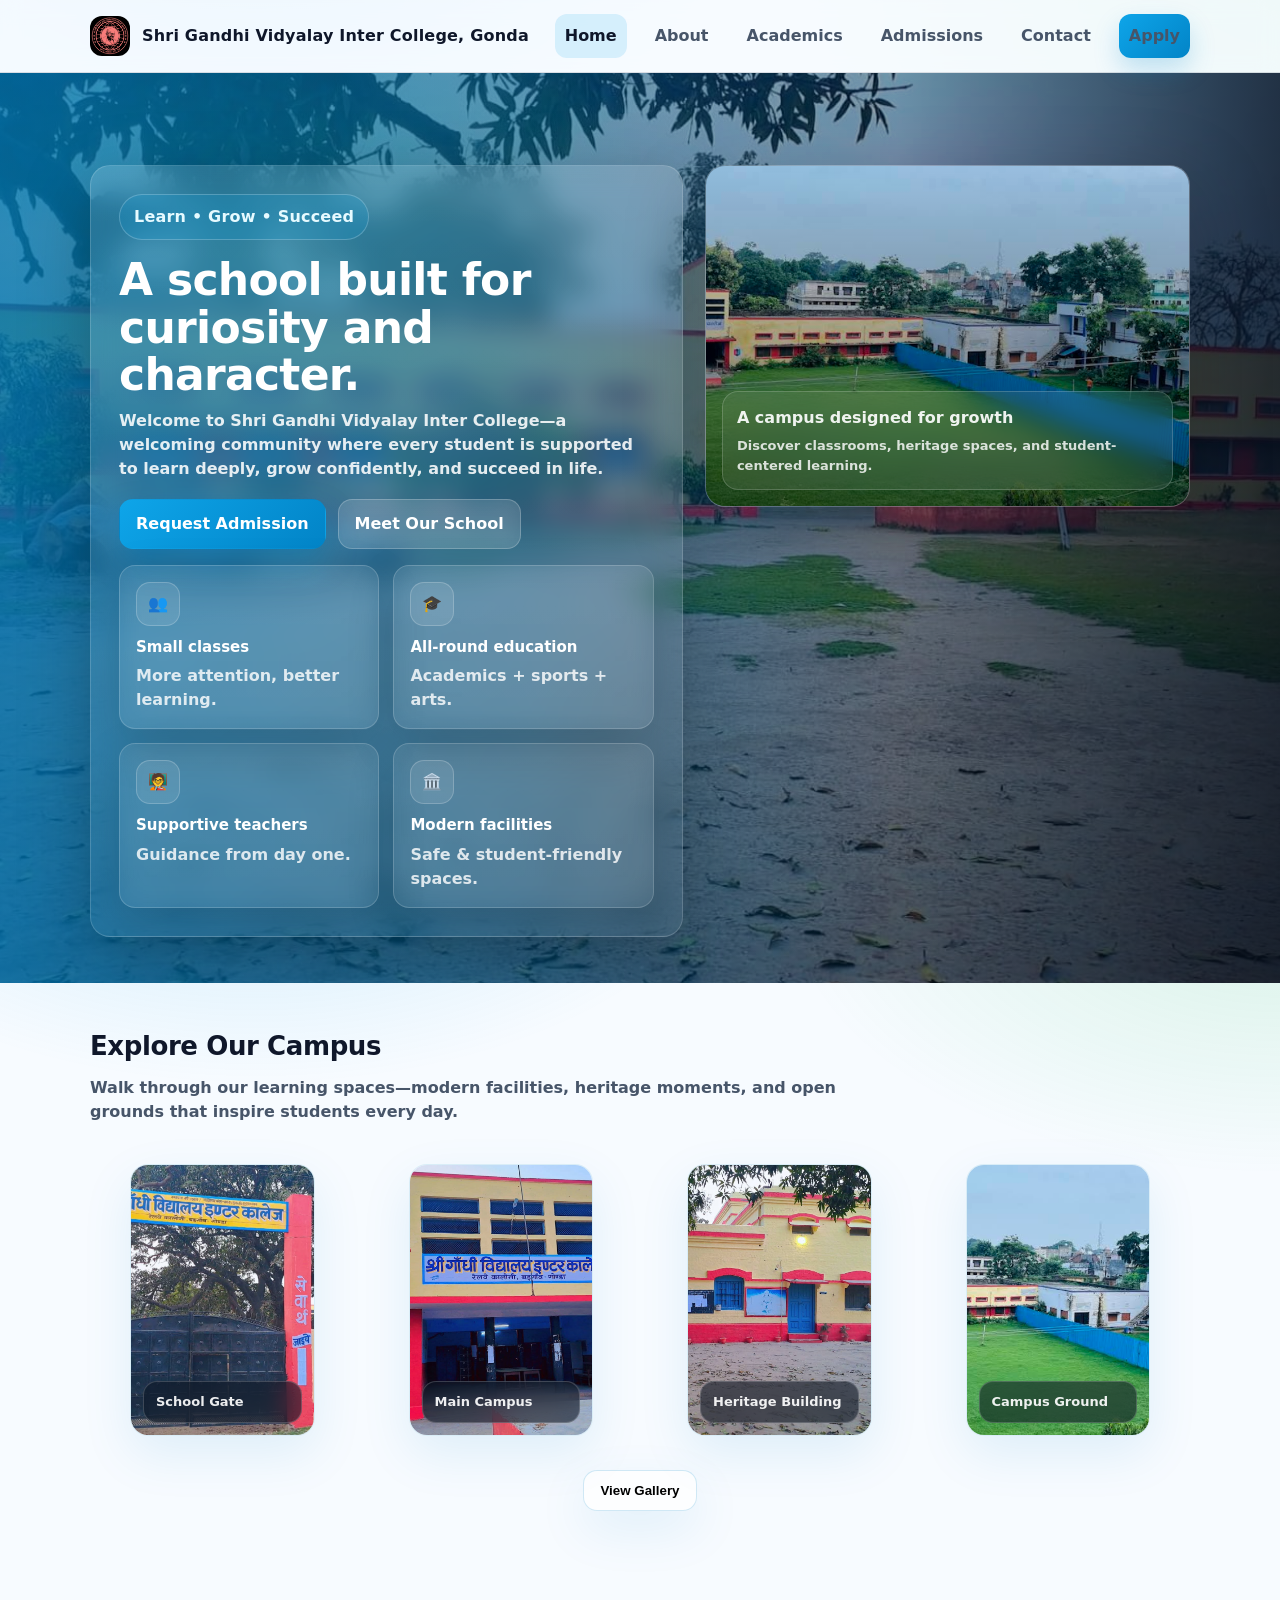
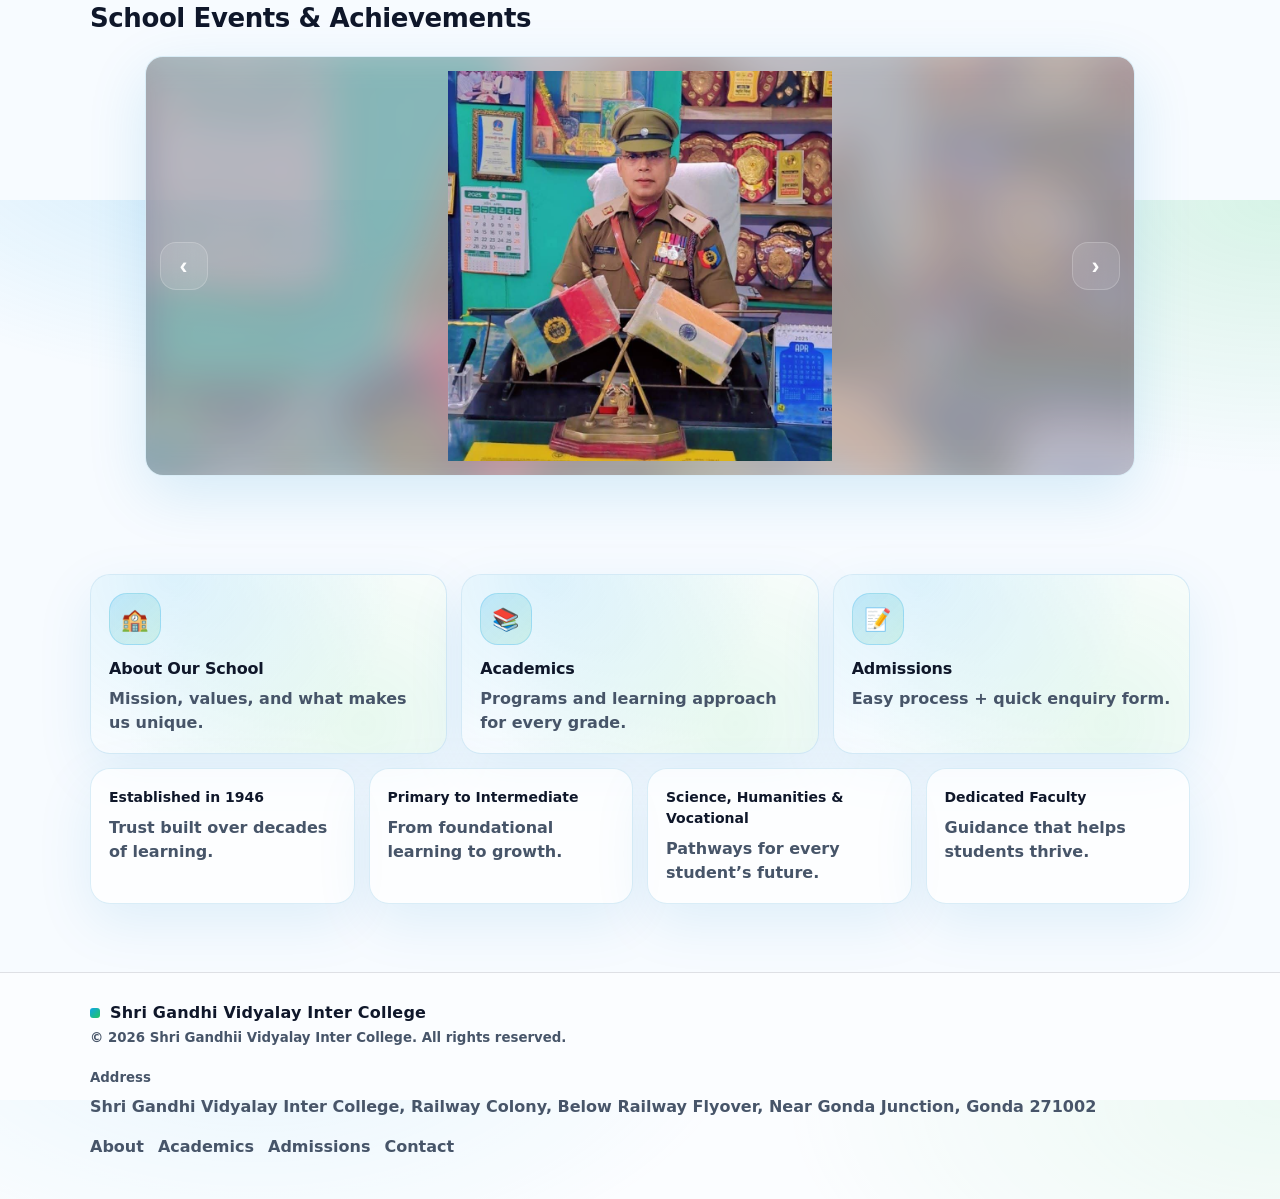
<file: index.html>
<!doctype html>
<html lang="en">
<head>
  <meta charset="utf-8" />
  <meta name="viewport" content="width=device-width, initial-scale=1" />
  <title>Shri Gandhi Vidyalay Inter College, Gonda</title>
  <link rel="stylesheet" href="assets/css/styles.css" />
  <meta name="description" content="Shri Gandhi Vidyalay Inter College, Gonda - Learn • Grow • Succeed" />
</head>
<body>
  <a class="skip-link" href="#main">Skip to content</a>

  <header class="header" role="banner">
    <div class="container">
      <nav class="nav" aria-label="Primary">
        <a class="brand" href="index.html" aria-label="Shri Gandhi Vidyalay Inter College, Gonda Home">
          <div class="logo" aria-hidden="true" style="background:transparent; box-shadow:none;">
            <img src="assets/images/ChatGPT Image Jul 10, 2026, 04_03_32 PM.png" alt="School logo" style="width:40px; height:40px; display:block; object-fit:contain; border-radius:12px;" />
          </div>

          <span>Shri Gandhi Vidyalay Inter College, Gonda</span>
        </a>

        <button class="menu-btn" type="button" aria-label="Open menu" aria-expanded="false">
          <span>Menu</span>
        </button>

        <div class="nav-links" role="navigation" aria-label="Site">
          <a href="index.html" data-nav="home">Home</a>
          <a href="about.html" data-nav="about">About</a>
          <a href="academics.html" data-nav="academics">Academics</a>
          <a href="admissions.html" data-nav="admissions">Admissions</a>
          <a href="contact.html" data-nav="contact">Contact</a>
          <a class="cta" href="admissions.html" aria-label="Apply now">Apply</a>
        </div>
      </nav>
    </div>
  </header>

  <main id="main" role="main">
    <!-- FIX: keep layout visible; reveal animation requires JS. Inline styles only. -->
    <style>
      /* Premium Home (index.html only) */
      :root{
        scroll-behavior: smooth;
        --glass: rgba(255,255,255,.08);
        --glass-2: rgba(255,255,255,.12);
        --stroke: rgba(255,255,255,.18);
        --shadow-soft: 0 18px 60px rgba(2,132,199,.14);
        --shadow-card: 0 18px 50px rgba(2,132,199,.10);
      }

      .home-hero{
        position: relative;
        width: 100%;
        padding: 92px 0 46px;
        overflow: hidden;
        background: #08121f;
      }

      .home-hero::before{
        content:"";
        position:absolute;
        inset:0;
        background-image: url('assets/images/Hero-campus.jpeg');
        background-size: cover;
        background-position: center;
        transform: scale(1.02);
        filter: saturate(1.05) contrast(1.05);
      }

      .home-hero::after{
        content:"";
        position:absolute;
        inset:0;
        background:
          linear-gradient(90deg, rgba(2,132,199,.72) 0%, rgba(2,132,199,.45) 40%, rgba(2,132,199,.10) 70%, rgba(8,18,31,.72) 100%),
          radial-gradient(900px 500px at 20% 20%, rgba(34,197,94,.22), transparent 55%),
          rgba(0,0,0,.35);
      }

      .home-hero .container{ position: relative; z-index: 2; }

      .hero-wrap{
        display:grid;
        grid-template-columns: 1.1fr .9fr;
        gap: 22px;
        align-items: start;
      }

      @media (max-width: 980px){
        .home-hero{ padding: 76px 0 34px; }
        .hero-wrap{ grid-template-columns: 1fr; }
      }

      .hero-glass{
        background: linear-gradient(180deg, rgba(255,255,255,.14), rgba(255,255,255,.06));
        border: 1px solid rgba(255,255,255,.16);
        border-radius: 20px;
        box-shadow: 0 20px 70px rgba(0,0,0,.25);
        backdrop-filter: blur(14px);
        padding: 28px;
      }

      .kicker-hero{
        display:inline-flex;
        align-items:center;
        gap:10px;
        padding: 10px 14px;
        border-radius: 999px;
        color: #e6faff;
        border: 1px solid rgba(255,255,255,.22);
        background: rgba(14,165,233,.18);
        font-weight: 900;
        letter-spacing: .2px;
      }

      .home-hero h1{
        color: #fff;
        font-size: 44px;
        line-height: 1.08;
        margin: 16px 0 10px;
        letter-spacing: -0.7px;
      }
      @media (max-width: 520px){ .home-hero h1{ font-size: 32px; } }

      .home-hero .sub{
        color: rgba(255,255,255,.88);
        font-weight: 650;
        max-width: 62ch;
        margin: 0 0 18px;
      }

      .hero-actions{ display:flex; gap: 12px; flex-wrap: wrap; }

      .btn.btn-primary{
        background: linear-gradient(135deg, var(--primary), var(--primary-2));
        border-color: transparent;
        box-shadow: 0 14px 30px rgba(2,132,199,.35);
      }

      .btn.hero-btn{
        background: rgba(255,255,255,.10);
        border: 1px solid rgba(255,255,255,.22);
        color: #fff;
        backdrop-filter: blur(10px);
      }
      .btn.hero-btn:hover{ background: rgba(255,255,255,.16); }

      .hero-feature-grid{
        display:grid;
        grid-template-columns: 1fr 1fr;
        gap: 14px;
        margin-top: 16px;
      }
      @media (max-width: 520px){ .hero-feature-grid{ grid-template-columns: 1fr; } }

      .feature-card{
        padding: 16px;
        border-radius: 16px;
        border: 1px solid rgba(255,255,255,.18);
        background: rgba(255,255,255,.06);
        backdrop-filter: blur(14px);
        box-shadow: 0 18px 50px rgba(0,0,0,.14);
        transition: transform .35s ease, box-shadow .35s ease, background .35s ease;
      }

      .feature-card:hover{
        transform: translateY(-6px);
        background: rgba(255,255,255,.09);
        box-shadow: 0 26px 70px rgba(0,0,0,.22);
      }

      .feature-icon{
        width: 44px;
        height: 44px;
        border-radius: 14px;
        display:grid;
        place-items:center;
        border: 1px solid rgba(255,255,255,.20);
        background: rgba(255,255,255,.10);
        margin-bottom: 10px;
      }

      .feature-card b{ display:block; color:#fff; font-size: 15px; margin-bottom: 6px; }
      .feature-card span{ color: rgba(255,255,255,.82); font-weight: 650; display:block; }

      /* Campus explore */
      .home-section{ padding: 44px 0; }
      .section-title-premium{
        font-size: 26px;
        letter-spacing: -.4px;
        margin: 0 0 10px;
      }

      .section-lede-premium{
        color: var(--muted);
        font-weight: 650;
        max-width: 68ch;
        margin: 0 0 24px;
      }

      .gallery-grid{
        display:grid;
        grid-template-columns: repeat(4, minmax(0,1fr));
        gap: 14px;
      }
      @media (max-width: 980px){ .gallery-grid{ grid-template-columns: repeat(2, minmax(0,1fr)); } }
      @media (max-width: 520px){ .gallery-grid{ grid-template-columns: 1fr; } }

      .gallery-card{
        position: relative;
        border-radius: 18px;
        overflow: hidden;
        box-shadow: var(--shadow-card);
        border: 1px solid rgba(2,132,199,.14);
        background: rgba(255,255,255,.70);
        transform: translateZ(0);
        transition: transform .45s ease, box-shadow .45s ease;
      }

      .gallery-card:hover{
        transform: translateY(-8px) scale(1.01);
        box-shadow: 0 30px 80px rgba(2,132,199,.22);
      }

.gallery-card img{
        width:100%;
        height: 240px;
        object-fit: cover;
        object-position: center;
        display:block;
        transform: scale(1.02);
        transition: transform .6s ease;
      }
      .gallery-card:hover img{ transform: scale(1.10); }

      /* Slightly larger than original (10–15%) */
      @media (min-width: 900px){
        .gallery-card img{ height: 270px; }
      }

      .gallery-caption{
        position:absolute;
        left: 12px;
        right: 12px;
        bottom: 12px;
        padding: 10px 12px;
        border-radius: 14px;
        background: rgba(8,18,31,.55);
        border: 1px solid rgba(255,255,255,.18);
        backdrop-filter: blur(12px);
        color: rgba(255,255,255,.92);
        font-weight: 750;
        font-size: 13px;
      }

      .gallery-actions{ margin-top: 18px; display:flex; justify-content:center; }
      .btn-gallery{
        background: rgba(255,255,255,.75);
        border: 1px solid rgba(2,132,199,.18);
        box-shadow: 0 18px 50px rgba(2,132,199,.10);
      }
      .btn-gallery:hover{ background: rgba(14,165,233,.08); }

      /* Premium feature tiles (existing Featured sections links) */
      .featured-links-wrap{ margin-top: 10px; }
      .grid-3-premium{
        display:grid;
        grid-template-columns: repeat(3, minmax(0,1fr));
        gap: 14px;
      }
      @media (max-width: 980px){ .grid-3-premium{ grid-template-columns: 1fr; } }

      .featured-card{
        padding: 18px;
        border-radius: 20px;
        border: 1px solid rgba(2,132,199,.16);
        background: rgba(255,255,255,.70);
        backdrop-filter: blur(12px);
        box-shadow: 0 18px 55px rgba(2,132,199,.10);
        transition: transform .35s ease, box-shadow .35s ease, background .35s ease;
        position: relative;
        overflow:hidden;
      }

      .featured-card::before{
        content:"";
        position:absolute;
        inset:-60px;
        background: radial-gradient(circle at 30% 20%, rgba(14,165,233,.25), transparent 55%),
                    radial-gradient(circle at 70% 70%, rgba(34,197,94,.18), transparent 60%);
        opacity:.55;
        transition: opacity .35s ease;
      }

      .featured-card:hover{ transform: translateY(-8px); box-shadow: 0 30px 90px rgba(2,132,199,.18); background: rgba(255,255,255,.82);} 
      .featured-card:hover::before{ opacity: .85; }

      .featured-card > *{ position: relative; z-index: 2; }

      .featured-icon{
        width: 52px;
        height: 52px;
        border-radius: 18px;
        display:grid;
        place-items:center;
        background: linear-gradient(135deg, rgba(14,165,233,.18), rgba(34,197,94,.12));
        border: 1px solid rgba(14,165,233,.22);
        margin-bottom: 12px;
        font-size: 22px;
      }

      .featured-card h3{ margin: 0 0 6px; font-size: 16px; letter-spacing: -.2px; }
      .featured-card p{ margin: 0; color: var(--muted); font-weight: 650; }

      /* Statistics */
      .stats-premium{
        display:grid;
        grid-template-columns: repeat(4, minmax(0,1fr));
        gap: 14px;
        margin-top: 14px;
      }
      @media (max-width: 980px){ .stats-premium{ grid-template-columns: repeat(2, minmax(0,1fr)); } }
      @media (max-width: 520px){ .stats-premium{ grid-template-columns: 1fr; } }

      .stat-premium{
        padding: 18px;
        border-radius: 20px;
        border: 1px solid rgba(2,132,199,.14);
        background: rgba(255,255,255,.72);
        box-shadow: 0 18px 55px rgba(2,132,199,.10);
        position: relative;
        overflow:hidden;
        transition: transform .35s ease;
      }
      .stat-premium:hover{ transform: translateY(-6px); }

      .stat-premium b{ display:block; font-size: 14px; color: var(--text); margin-bottom: 8px; }
      .stat-premium span{ display:block; color: var(--muted); font-weight: 700; }

      .stat-glow{
        position:absolute;
        inset:-40px;
        background: radial-gradient(circle at 20% 20%, rgba(14,165,233,.22), transparent 55%),
                    radial-gradient(circle at 70% 60%, rgba(34,197,94,.18), transparent 60%);
        opacity:.55;
        pointer-events:none;
      }

      .stat-premium > *{ position: relative; z-index: 2; }

      /* Scroll animations */
.reveal{ opacity: 1 !important; transform: none !important; transition: none !important; }
      .reveal.is-visible{ opacity: 1; transform: none; }

      /* School Events & Achievements Carousel (index.html only) */
      .events-title{
        font-size: 26px;
        letter-spacing: -.4px;
        margin: 0 0 18px;
        color: var(--text);
      }

      .events-slider{
        width: 90%;
        margin: 0 auto;
        height: 420px;
        position: relative;
        border-radius: 18px;
        overflow: hidden;
        box-shadow: var(--shadow-soft);
        border: 1px solid rgba(2,132,199,.14);
        background: rgba(255,255,255,.65);
        transform: translateZ(0);
      }

      .events-viewport{ height: 100%; width: 100%; }

      .events-track{
        display: flex;
        height: 100%;
        width: 100%;
        transition: transform 0.6s ease;
      }

      .events-slide{
        min-width: 100%;
        height: 100%;
        position: relative;
        overflow: hidden;
      }

      .events-slide .events-bg{
        position:absolute;
        inset:0;
        width:100%;
        height:100%;
        object-fit: cover;
        object-position: center;
        filter: blur(20px);
        opacity: .40;
        transform: scale(1.08);
      }

      .events-slide .events-overlay{
        position:absolute;
        inset:0;
        background: rgba(2,6,23,.18);
        z-index: 1;
      }

      .events-slide .events-img{
        position:absolute;
        inset:0;
        width:100%;
        height:100%;
        object-fit: contain;
        object-position: center;
        display:block;
        margin: 0 auto;
        z-index: 2;
        padding: 14px;
      }

      .events-arrow{
        position: absolute;
        top: 50%;
        transform: translateY(-50%);
        width: 48px;
        height: 48px;
        border-radius: 16px;
        border: 1px solid rgba(255,255,255,.20);
        background: rgba(255,255,255,.10);
        backdrop-filter: blur(10px);
        color: rgba(255,255,255,.98);
        cursor: pointer;
        display: grid;
        place-items: center;
        font-size: 24px;
        font-weight: 900;
        transition: transform .2s ease, background .2s ease;
        user-select: none;
      }

      .events-arrow:hover{ transform: translateY(-50%) scale(1.05); background: rgba(255,255,255,.16); }
      .events-arrow:active{ transform: translateY(-50%) scale(0.98); }

      .events-prev{ left: 14px; }
      .events-next{ right: 14px; }

      .events-dots{
        width: 90%;
        margin: 14px auto 0;
        display: flex;
        align-items: center;
        justify-content: center;
        gap: 10px;
      }

      .events-dot{
        width: 10px;
        height: 10px;
        border-radius: 999px;
        background: rgba(2,132,199,.18);
        border: 1px solid rgba(2,132,199,.20);
        cursor: pointer;
        transition: transform .2s ease, background .2s ease, width .2s ease;
      }

      .events-dot[aria-current="true"]{
        width: 26px;
        background: rgba(14,165,233,.55);
        border-color: rgba(14,165,233,.55);
      }

      @media (max-width: 980px){
        .events-slider{ height: 340px; }
      }
      @media (max-width: 520px){
        .events-slider{ width: 100%; height: 280px; border-radius: 14px; }
        .events-dots{ width: 100%; }
      }
    </style>

    <section class="home-hero" aria-label="Home hero banner">
      <div class="container">
        <div class="hero-wrap">
          <div class="hero-glass reveal" data-reveal>
            <div class="kicker-hero">Learn • Grow • Succeed</div>
            <h1>A school built for curiosity and character.</h1>
            <p class="sub">
              Welcome to <b>Shri Gandhi Vidyalay Inter College</b>—a welcoming community where every student is supported to learn deeply,
              grow confidently, and succeed in life.
            </p>

            <div class="hero-actions">
              <a class="btn btn-primary" href="admissions.html">Request Admission</a>
              <a class="btn hero-btn" href="about.html">Meet Our School</a>
            </div>

            <div class="hero-feature-grid" aria-label="Highlights">
              <div class="feature-card reveal" data-reveal>
                <div class="feature-icon" aria-hidden="true">👥</div>
                <b>Small classes</b>
                <span>More attention, better learning.</span>
              </div>
              <div class="feature-card reveal" data-reveal>
                <div class="feature-icon" aria-hidden="true">🎓</div>
                <b>All-round education</b>
                <span>Academics + sports + arts.</span>
              </div>
              <div class="feature-card reveal" data-reveal>
                <div class="feature-icon" aria-hidden="true">🧑‍🏫</div>
                <b>Supportive teachers</b>
                <span>Guidance from day one.</span>
              </div>
              <div class="feature-card reveal" data-reveal>
                <div class="feature-icon" aria-hidden="true">🏛️</div>
                <b>Modern facilities</b>
                <span>Safe & student-friendly spaces.</span>
              </div>
            </div>
          </div>

          <div class="reveal" data-reveal aria-hidden="true" style="display:grid; gap:14px; align-content:start;">
            <div class="card" style="padding:0; overflow:hidden; border-radius:20px; border:1px solid rgba(255,255,255,.20); background:rgba(255,255,255,.06); backdrop-filter: blur(14px); box-shadow: 0 24px 80px rgba(0,0,0,.25);">
              <div style="position:relative;">
                <img
                  src="assets/images/Screenshot 2026-07-05 130047.png"
                  alt="Campus highlight"
                  style="width:100%; height: 340px; object-fit:cover; display:block; filter:saturate(1.05) contrast(1.03);"
                />
                <div style="position:absolute; inset:0; background: linear-gradient(180deg, rgba(0,0,0,.08), rgba(0,0,0,.55));"></div>
                <div style="position:absolute; left:16px; right:16px; bottom:16px; padding: 14px 14px; border-radius: 16px; background: rgba(255,255,255,.08); border:1px solid rgba(255,255,255,.18); backdrop-filter: blur(12px);">
                  <div style="color: rgba(255,255,255,.92); font-weight: 900;">A campus designed for growth</div>
                  <div style="color: rgba(255,255,255,.82); font-weight: 700; margin-top:6px; font-size: 13px;">Discover classrooms, heritage spaces, and student-centered learning.</div>
                </div>
              </div>
            </div>
          </div>
        </div>
      </div>
    </section>

    <section class="home-section" aria-label="Explore our campus">
      <div class="container">
        <h2 class="section-title-premium reveal" data-reveal>Explore Our Campus</h2>
        <p class="section-lede-premium reveal" data-reveal>
          Walk through our learning spaces—modern facilities, heritage moments, and open grounds that inspire students every day.
        </p>

        <div class="gallery-grid" aria-label="Campus gallery">
          <figure class="gallery-card reveal" data-reveal>
            <img src="assets/images/school-gate.jpeg" alt="School gate" />
            <figcaption class="gallery-caption">School Gate</figcaption>
          </figure>
          <figure class="gallery-card reveal" data-reveal>
            <img src="assets/images/main-campus.jpeg" alt="Main campus" />
            <figcaption class="gallery-caption">Main Campus</figcaption>
          </figure>
          <figure class="gallery-card reveal" data-reveal>
            <img src="assets/images/heritage-building.jpeg" alt="Heritage building" />
            <figcaption class="gallery-caption">Heritage Building</figcaption>
          </figure>
          <figure class="gallery-card reveal" data-reveal>
            <img src="assets/images/Screenshot 2026-07-05 130047.png" alt="Campus ground" />
            <figcaption class="gallery-caption">Campus Ground</figcaption>
          </figure>
        </div>

        <div class="gallery-actions">
          <!-- FIX: keep homepage button location/label, but open gallery modal instead of navigating -->
          <button type="button" class="btn btn-gallery reveal" data-reveal id="viewGalleryBtn" aria-haspopup="dialog" aria-controls="galleryModal">
            View Gallery
          </button>
        </div>
      </div>
    </section>

    <section class="home-section" aria-label="School Events & Achievements">
      <div class="container">
        <h2 class="events-title reveal" data-reveal>School Events &amp; Achievements</h2>

        <div class="events-slider reveal" data-reveal id="eventsSlider" aria-roledescription="carousel">
          <div class="events-viewport">
            <div class="events-track" id="eventsTrack">
              <div class="events-slide"><img class="events-bg" src="assets/events/event1.jpeg" alt="" loading="lazy" /><div class="events-overlay" aria-hidden="true"></div><img class="events-img" src="assets/events/event1.jpeg" alt="" loading="lazy" /></div>
              <div class="events-slide"><img class="events-bg" src="assets/events/event2.jpeg" alt="" loading="lazy" /><div class="events-overlay" aria-hidden="true"></div><img class="events-img" src="assets/events/event2.jpeg" alt="" loading="lazy" /></div>
              <div class="events-slide"><img class="events-bg" src="assets/events/event3.jpeg" alt="" loading="lazy" /><div class="events-overlay" aria-hidden="true"></div><img class="events-img" src="assets/events/event3.jpeg" alt="" loading="lazy" /></div>
              <div class="events-slide"><img class="events-bg" src="assets/events/event4.jpeg" alt="" loading="lazy" /><div class="events-overlay" aria-hidden="true"></div><img class="events-img" src="assets/events/event4.jpeg" alt="" loading="lazy" /></div>
              <div class="events-slide"><img class="events-bg" src="assets/events/event5.jpeg" alt="" loading="lazy" /><div class="events-overlay" aria-hidden="true"></div><img class="events-img" src="assets/events/event5.jpeg" alt="" loading="lazy" /></div>
              <div class="events-slide"><img class="events-bg" src="assets/events/event6.jpeg" alt="" loading="lazy" /><div class="events-overlay" aria-hidden="true"></div><img class="events-img" src="assets/events/event6.jpeg" alt="" loading="lazy" /></div>
              <div class="events-slide"><img class="events-bg" src="assets/events/event7.jpeg" alt="" loading="lazy" /><div class="events-overlay" aria-hidden="true"></div><img class="events-img" src="assets/events/event7.jpeg" alt="" loading="lazy" /></div>
            </div>
          </div>

          <button class="events-arrow events-prev" type="button" aria-label="Previous slide" id="eventsPrev">‹</button>
          <button class="events-arrow events-next" type="button" aria-label="Next slide" id="eventsNext">›</button>

          <div class="events-dots" id="eventsDots" role="tablist" aria-label="Slide navigation"></div>
        </div>
      </div>
    </section>

    <section class="home-section" aria-label="Featured sections">
      <div class="container">
        <div class="featured-links-wrap">
          <div class="grid-3-premium" aria-label="Quick links">
            <a class="featured-card reveal" data-reveal href="about.html">
              <div class="featured-icon" aria-hidden="true">🏫</div>
              <h3>About Our School</h3>
              <p>Mission, values, and what makes us unique.</p>
            </a>
            <a class="featured-card reveal" data-reveal href="academics.html">
              <div class="featured-icon" aria-hidden="true">📚</div>
              <h3>Academics</h3>
              <p>Programs and learning approach for every grade.</p>
            </a>
            <a class="featured-card reveal" data-reveal href="admissions.html">
              <div class="featured-icon" aria-hidden="true">📝</div>
              <h3>Admissions</h3>
              <p>Easy process + quick enquiry form.</p>
            </a>
          </div>
        </div>

        <div class="stats-premium reveal" data-reveal>
          <div class="stat-premium">
            <span class="stat-glow" aria-hidden="true"></span>
            <b>Established in 1946</b>
            <span>Trust built over decades of learning.</span>
          </div>
          <div class="stat-premium">
            <span class="stat-glow" aria-hidden="true"></span>
            <b>Primary to Intermediate</b>
            <span>From foundational learning to growth.</span>
          </div>
          <div class="stat-premium">
            <span class="stat-glow" aria-hidden="true"></span>
            <b>Science, Humanities &amp; Vocational</b>
            <span>Pathways for every student’s future.</span>
          </div>
          <div class="stat-premium">
            <span class="stat-glow" aria-hidden="true"></span>
            <b>Dedicated Faculty</b>
            <span>Guidance that helps students thrive.</span>
          </div>
        </div>
      </div>
    </section>
  </main>

  <footer class="footer" role="contentinfo">
    <div class="container">
      <div class="footer-grid">
        <div>
          <div class="brand" style="gap:10px; font-weight:900;">
            <span style="display:inline-block; width:10px; height:10px; border-radius:3px; background:linear-gradient(135deg, var(--primary), var(--accent));"></span>
            <span>Shri Gandhi Vidyalay Inter College</span>
          </div>
          <small>© <span id="year"></span> Shri Gandhii Vidyalay Inter College. All rights reserved.</small>
        </div>
        <div>
          <small>Address</small>
          <div style="margin-top:6px; font-weight:800; color:var(--muted);">
            Shri Gandhi Vidyalay Inter College, Railway Colony, Below Railway Flyover, Near Gonda Junction, Gonda 271002
          </div>
        </div>
        <div class="footer-links" aria-label="Footer links">
          <a href="about.html">About</a>
          <a href="academics.html">Academics</a>
          <a href="admissions.html">Admissions</a>
          <a href="contact.html">Contact</a>
        </div>
      </div>
    </div>
  </footer>

  <script src="assets/js/app.js"></script>

  <script>
    (function(){
      const slider = document.getElementById('eventsSlider');
      if(!slider) return;

      const track = document.getElementById('eventsTrack');
      const prevBtn = document.getElementById('eventsPrev');
      const nextBtn = document.getElementById('eventsNext');
      const dotsWrap = document.getElementById('eventsDots');

      const slides = Array.from(track ? track.children : []);
      const total = slides.length;
      if(!track || !total) return;

      let index = 0;
      let timer = null;
      const intervalMs = 4000;

      const setIndex = (nextIndex, {updateDots=true} = {}) => {
        index = (nextIndex + total) % total;
        track.style.transform = `translateX(${-index * 100}%)`;
        if(updateDots) updateDotsUI();
      };

      const updateDotsUI = () => {
        const dots = dotsWrap ? Array.from(dotsWrap.children) : [];
        dots.forEach((d, i) => {
          const isCurrent = i === index;
          d.setAttribute('aria-current', String(isCurrent));
        });
      };

      const buildDots = () => {
        if(!dotsWrap) return;
        dotsWrap.innerHTML = '';
        for(let i=0;i<total;i++){
          const btn = document.createElement('button');
          btn.type = 'button';
          btn.className = 'events-dot';
          btn.setAttribute('role','tab');
          btn.setAttribute('aria-label', `Go to slide ${i+1}`);
          btn.setAttribute('aria-current', i === 0 ? 'true' : 'false');
          btn.addEventListener('click', () => {
            stopAuto();
            setIndex(i);
            startAuto();
          });
          dotsWrap.appendChild(btn);
        }
      };

      const next = () => setIndex(index + 1);
      const prev = () => setIndex(index - 1);

      const startAuto = () => {
        if(timer) return;
        timer = window.setInterval(() => {
          next();
        }, intervalMs);
      };

      const stopAuto = () => {
        if(timer){
          window.clearInterval(timer);
          timer = null;
        }
      };

      buildDots();
      updateDotsUI();
      setIndex(0, {updateDots:false});

      prevBtn && prevBtn.addEventListener('click', () => { stopAuto(); prev(); startAuto(); });
      nextBtn && nextBtn.addEventListener('click', () => { stopAuto(); next(); startAuto(); });

      // Pause auto-slide on hover
      slider.addEventListener('mouseenter', stopAuto);
      slider.addEventListener('mouseleave', startAuto);

      // Initialize
      startAuto();
    })();
  </script>

  <!-- Gallery Modal (no page navigation; no manual image listing) -->
  <script>
    (function () {
      const root = document.documentElement;

      const modalHtml = `
        <div class="gallery-modal" id="galleryModal" role="dialog" aria-modal="true" aria-label="Campus gallery" tabindex="-1">
          <div class="gallery-modal-backdrop" data-close-modal="1" aria-hidden="true"></div>

          <div class="gallery-modal-panel" role="document">
            <button class="gallery-modal-close" type="button" aria-label="Close" data-close-modal="1">✕</button>

            <div class="gallery-modal-topbar" aria-hidden="true">
              <button class="gallery-modal-nav" type="button" aria-label="Previous" data-gallery-prev>‹</button>
              <div class="gallery-modal-spacer"></div>
              <button class="gallery-modal-nav" type="button" aria-label="Next" data-gallery-next>›</button>
            </div>

            <div class="gallery-lightbox" aria-live="polite">
              <button class="gallery-lightbox-close" type="button" aria-label="Close lightbox" data-close-lightbox>✕</button>

              <div class="gallery-lightbox-stage">
                <button class="gallery-lightbox-nav prev" type="button" aria-label="Previous image" data-lightbox-prev>‹</button>
                <img class="gallery-lightbox-img" alt="" />
                <button class="gallery-lightbox-nav next" type="button" aria-label="Next image" data-lightbox-next>›</button>
              </div>

              <div class="gallery-lightbox-caption" aria-hidden="true"></div>
            </div>

            <div class="gallery-modal-grid-wrap" aria-label="Gallery images">
              <div class="gallery-modal-grid" id="galleryModalGrid"></div>
            </div>
          </div>
        </div>
      `;

      // Insert modal once
      if (!document.getElementById('galleryModal')) {
        document.body.insertAdjacentHTML('beforeend', modalHtml);
      }

      const modal = document.getElementById('galleryModal');
      const grid = document.getElementById('galleryModalGrid');
      const viewBtn = document.getElementById('viewGalleryBtn');

      const CLOSE_ATTR = '[data-close-modal]';
      const LIGHTBOX_CLOSE_ATTR = '[data-close-lightbox]';

      const lockScroll = () => {
        // prevent background scrolling
        document.body.style.overflow = 'hidden';
      };
      const unlockScroll = () => {
        document.body.style.overflow = '';
      };

      const getAllImageUrls = async () => {
        // Combine images from BOTH:
        //  - /assets/images/  (existing campus gallery)
        //  - /assets/events/  (add school events + achievements)
        //  - /assets/gallery/ (if folder exists; contains additional campus images)
        // NOTE: This keeps existing gallery design/functionality and only extends the image set.

        const uniq = new Set();

        // 1) Campus images from existing PHP endpoint (/assets/images)
        try {
          const res = await fetch('./gallery-images.php', { credentials: 'same-origin' });
          if (res.ok) {
            const data = await res.json();
            if (Array.isArray(data)) data.filter(Boolean).forEach(u => uniq.add(u));
          }
        } catch (e) {
          // Ignore; fallback below.
        }

        // 2) Events images (we know there are static assets/events/event*.jpeg in this project)
        //    Avoid showing filenames anywhere; only URLs are used.
        for (let i = 1; i <= 7; i++) {
          uniq.add(`assets/events/event${i}.jpeg`);
        }

        // 3) Optional: /assets/gallery/ images, if any exist.
        //    If there is no server support to list them, we fall back to detecting already-loaded images.
        try {
          // If there’s a gallery endpoint present, prefer it.
          // (No changes required to existing pages if endpoint doesn’t exist.)
          const res2 = await fetch('./gallery-images.php', { credentials: 'same-origin' });
          if (res2.ok) {
            const data2 = await res2.json();
            // gallery-images.php returns assets/images only, so we won't add anything new here.
            // This block is intentionally minimal to avoid breaking existing popup.
          }
        } catch (e) {
          // Ignore.
        }

        // Fallback: include any images already referenced on the page (keeps existing behavior)
        const imgs = Array.from(document.images);
        imgs
          .map(img => img.getAttribute('src'))
          .filter(Boolean)
          .filter(src => src.startsWith('assets/images/') || src.startsWith('assets/gallery/') || src.startsWith('assets/events/'))
          .forEach(u => uniq.add(u));

        return Array.from(uniq);
      };

      // Build thumbnails grid
      const state = {
        images: [],
        lightboxIndex: 0,
        lightboxOpen: false
      };

      const openModal = async () => {
        modal.classList.add('open');
        lockScroll();
        await renderGrid();
        // focus close for accessibility
        const closeBtn = modal.querySelector('[data-close-modal]');
        closeBtn && closeBtn.focus();
      };

      const closeModal = () => {
        hideLightbox();
        modal.classList.remove('open');
        unlockScroll();
      };

      const showLightboxAt = (index) => {
        if (!state.images.length) return;
        state.lightboxIndex = (index + state.images.length) % state.images.length;
        const imgUrl = state.images[state.lightboxIndex];
        const img = modal.querySelector('.gallery-lightbox-img');
        const caption = modal.querySelector('.gallery-lightbox-caption');

        // Display image only (no filename/caption text)
        img.src = imgUrl;
        img.alt = '';
        if (caption) caption.textContent = '';

        modal.classList.add('lightbox-open');
        state.lightboxOpen = true;
      };

      const hideLightbox = () => {
        modal.classList.remove('lightbox-open');
        state.lightboxOpen = false;
      };

      const renderGrid = async () => {
        // Only render once; keep fast.
        if (state.images.length && grid.children.length) return;

        const urls = await getAllImageUrls();
        // Prefer unique URLs only.
        state.images = Array.isArray(urls) ? urls : [];

        // Hard guarantee: include ALL events images (event1..event7)
        // without changing any existing gallery/campus images logic.
        for (let i = 1; i <= 7; i++) {
          state.images.push(`assets/events/event${i}.jpeg`);
        }

        state.images = Array.from(new Set(state.images));

        grid.innerHTML = '';

        state.images.forEach((src, idx) => {
          const fig = document.createElement('figure');
          fig.className = 'gallery-thumb';

          const img = document.createElement('img');
          img.src = src;
          img.alt = src.split('/').pop() || `Image ${idx + 1}`;
          img.loading = 'lazy';

          fig.appendChild(img);

          fig.addEventListener('click', () => {
            showLightboxAt(idx);
          });

          grid.appendChild(fig);
        });
      };

      // Events
      viewBtn && viewBtn.addEventListener('click', openModal);

      modal.addEventListener('click', (e) => {
        // Close when clicking outside panel (backdrop)
        const target = e.target;
        if (target && target.matches(CLOSE_ATTR)) {
          closeModal();
          return;
        }
        if (target && target.matches(LIGHTBOX_CLOSE_ATTR)) {
          hideLightbox();
          return;
        }
      });

      // Close modal on Escape key
      document.addEventListener('keydown', (e) => {
        if (!modal.classList.contains('open')) return;
        if (e.key === 'Escape') {
          if (state.lightboxOpen) hideLightbox();
          else closeModal();
        }

        if (state.lightboxOpen) {
          if (e.key === 'ArrowLeft') showLightboxAt(state.lightboxIndex - 1);
          if (e.key === 'ArrowRight') showLightboxAt(state.lightboxIndex + 1);
        }
      });

      // Lightbox navigation buttons
      modal.addEventListener('click', (e) => {
        const prevBtn = e.target && e.target.closest('[data-lightbox-prev]');
        const nextBtn = e.target && e.target.closest('[data-lightbox-next]');
        if (!prevBtn && !nextBtn) return;

        if (prevBtn) showLightboxAt(state.lightboxIndex - 1);
        if (nextBtn) showLightboxAt(state.lightboxIndex + 1);
      });

      // Inject required modal CSS (kept inside index.html to avoid changing other pages)
      const style = document.createElement('style');
      style.textContent = `
        /* Gallery modal styles */
        .gallery-modal{
          position: fixed;
          inset: 0;
          display: none;
          place-items: center;
          z-index: 2000;
          padding: 18px;
        }
        .gallery-modal.open{ display: grid; }
        .gallery-modal-backdrop{
          position:absolute;
          inset:0;
          background: rgba(3, 7, 18, .58);
          backdrop-filter: blur(10px);
          opacity:0;
          animation: modalFadeIn .2s ease forwards;
        }

        .gallery-modal-panel{
          position:relative;
          width: min(1100px, 100%);
          max-height: min(92vh, 820px);
          overflow: hidden;
          border-radius: 22px;
          background: rgba(255,255,255,.10);
          border: 1px solid rgba(255,255,255,.18);
          box-shadow: 0 30px 120px rgba(0,0,0,.45);
          transform: translateY(10px) scale(.98);
          opacity: 0;
          animation: modalZoomIn .28s ease forwards;
        }

        @keyframes modalFadeIn{ to{ opacity: 1; } }
        @keyframes modalZoomIn{ to{ opacity:1; transform: translateY(0) scale(1);} }

        /* Modal close */
        .gallery-modal-close{
          position:absolute;
          top: 12px;
          right: 12px;
          width: 42px;
          height: 42px;
          border-radius: 14px;
          border: 1px solid rgba(255,255,255,.20);
          background: rgba(255,255,255,.10);
          color: rgba(255,255,255,.95);
          cursor:pointer;
          font-size: 18px;
          font-weight: 900;
          backdrop-filter: blur(10px);
          transition: transform .2s ease, background .2s ease;
          z-index: 2;
        }
        .gallery-modal-close:hover{ background: rgba(255,255,255,.16); transform: translateY(-1px); }

        /* Grid */
        .gallery-modal-grid-wrap{
          padding: 18px;
          overflow:auto;
          max-height: min(92vh, 820px);
        }
        .gallery-modal-grid{
          display:grid;
          grid-template-columns: repeat(4, minmax(0, 1fr));
          gap: 14px;
        }
        @media (max-width: 980px){ .gallery-modal-grid{ grid-template-columns: repeat(3, minmax(0, 1fr)); } }
        @media (max-width: 620px){ .gallery-modal-grid{ grid-template-columns: repeat(2, minmax(0, 1fr)); } }

        .gallery-thumb{
          margin:0;
          cursor:pointer;
          border-radius: 18px;
          overflow:hidden;
          border: 1px solid rgba(255,255,255,.18);
          background: rgba(255,255,255,.06);
          box-shadow: 0 14px 55px rgba(2,132,199,.10);
          transition: transform .25s ease, box-shadow .25s ease, background .25s ease;
        }
        .gallery-thumb:hover{
          transform: translateY(-4px) scale(1.01);
          box-shadow: 0 20px 75px rgba(2,132,199,.18);
          background: rgba(255,255,255,.10);
        }

        .gallery-thumb img{
          width:100%;
          height: auto;
          aspect-ratio: 16 / 9;
          object-fit: cover;
          object-position: center;
          display:block;
        }
        /* Hide captions in grid (requirement: display image only) */
        .gallery-thumb figcaption{ display:none !important; }

        /* Lightbox overlay inside modal */
        .gallery-lightbox{
          position:absolute;
          inset:0;
          display:none;
          padding: 18px;
          background: rgba(2, 6, 23, .35);
          backdrop-filter: blur(12px);
          z-index: 3;
          animation: fadeIn .2s ease;
        }
        .gallery-modal.lightbox-open .gallery-lightbox{ display:flex; flex-direction:column; }

        @keyframes fadeIn{ from{ opacity:0 } to{ opacity:1 } }

        .gallery-lightbox-stage{
          flex: 1;
          display:flex;
          align-items:center;
          justify-content:center;
          position: relative;
          min-height: 240px;
        }

        .gallery-lightbox-img{
          max-width: 100%;
          max-height: 75vh;
          width: auto;
          height: auto;
          border-radius: 20px;
          box-shadow: 0 35px 130px rgba(0,0,0,.55);
          border: 1px solid rgba(255,255,255,.18);
          transform: scale(.98);
          animation: lightboxZoom .24s ease forwards;
        }
        @keyframes lightboxZoom{ to{ transform: scale(1); } }

        .gallery-lightbox-caption{
          padding: 10px 16px;
          margin-top: 10px;
          border-radius: 16px;
          background: rgba(255,255,255,.10);
          border: 1px solid rgba(255,255,255,.18);
          color: rgba(255,255,255,.95);
          font-weight: 900;
          text-align:center;
          overflow:hidden;
          text-overflow: ellipsis;
          white-space: nowrap;
        }

        .gallery-lightbox-close{
          position:absolute;
          top: 12px;
          right: 12px;
          width: 42px;
          height: 42px;
          border-radius: 14px;
          border: 1px solid rgba(255,255,255,.20);
          background: rgba(255,255,255,.10);
          color: rgba(255,255,255,.95);
          cursor:pointer;
          font-size: 18px;
          font-weight: 900;
          backdrop-filter: blur(10px);
          transition: transform .2s ease, background .2s ease;
          z-index: 4;
        }
        .gallery-lightbox-close:hover{ background: rgba(255,255,255,.16); transform: translateY(-1px); }

        .gallery-lightbox-nav{
          position:absolute;
          top: 50%;
          transform: translateY(-50%);
          width: 48px;
          height: 48px;
          border-radius: 16px;
          border: 1px solid rgba(255,255,255,.20);
          background: rgba(255,255,255,.10);
          color: rgba(255,255,255,.95);
          cursor:pointer;
          font-size: 22px;
          font-weight: 900;
          backdrop-filter: blur(10px);
          transition: transform .2s ease, background .2s ease;
        }
        .gallery-lightbox-nav:hover{ background: rgba(255,255,255,.16); transform: translateY(-50%) scale(1.02); }
        .gallery-lightbox-nav.prev{ left: 10px; }
        .gallery-lightbox-nav.next{ right: 10px; }

        /* Ensure panel is clickable */
        .gallery-modal-panel{ position: relative; }

        /* Prevent grid from being scrollable when lightbox is open */
        .gallery-modal.lightbox-open .gallery-modal-grid-wrap{ overflow:hidden; }
      `;
      document.head.appendChild(style);
    })();
  </script>

  <script>
    document.getElementById('year').textContent = new Date().getFullYear();
  </script>
</body>
</html>
</file>
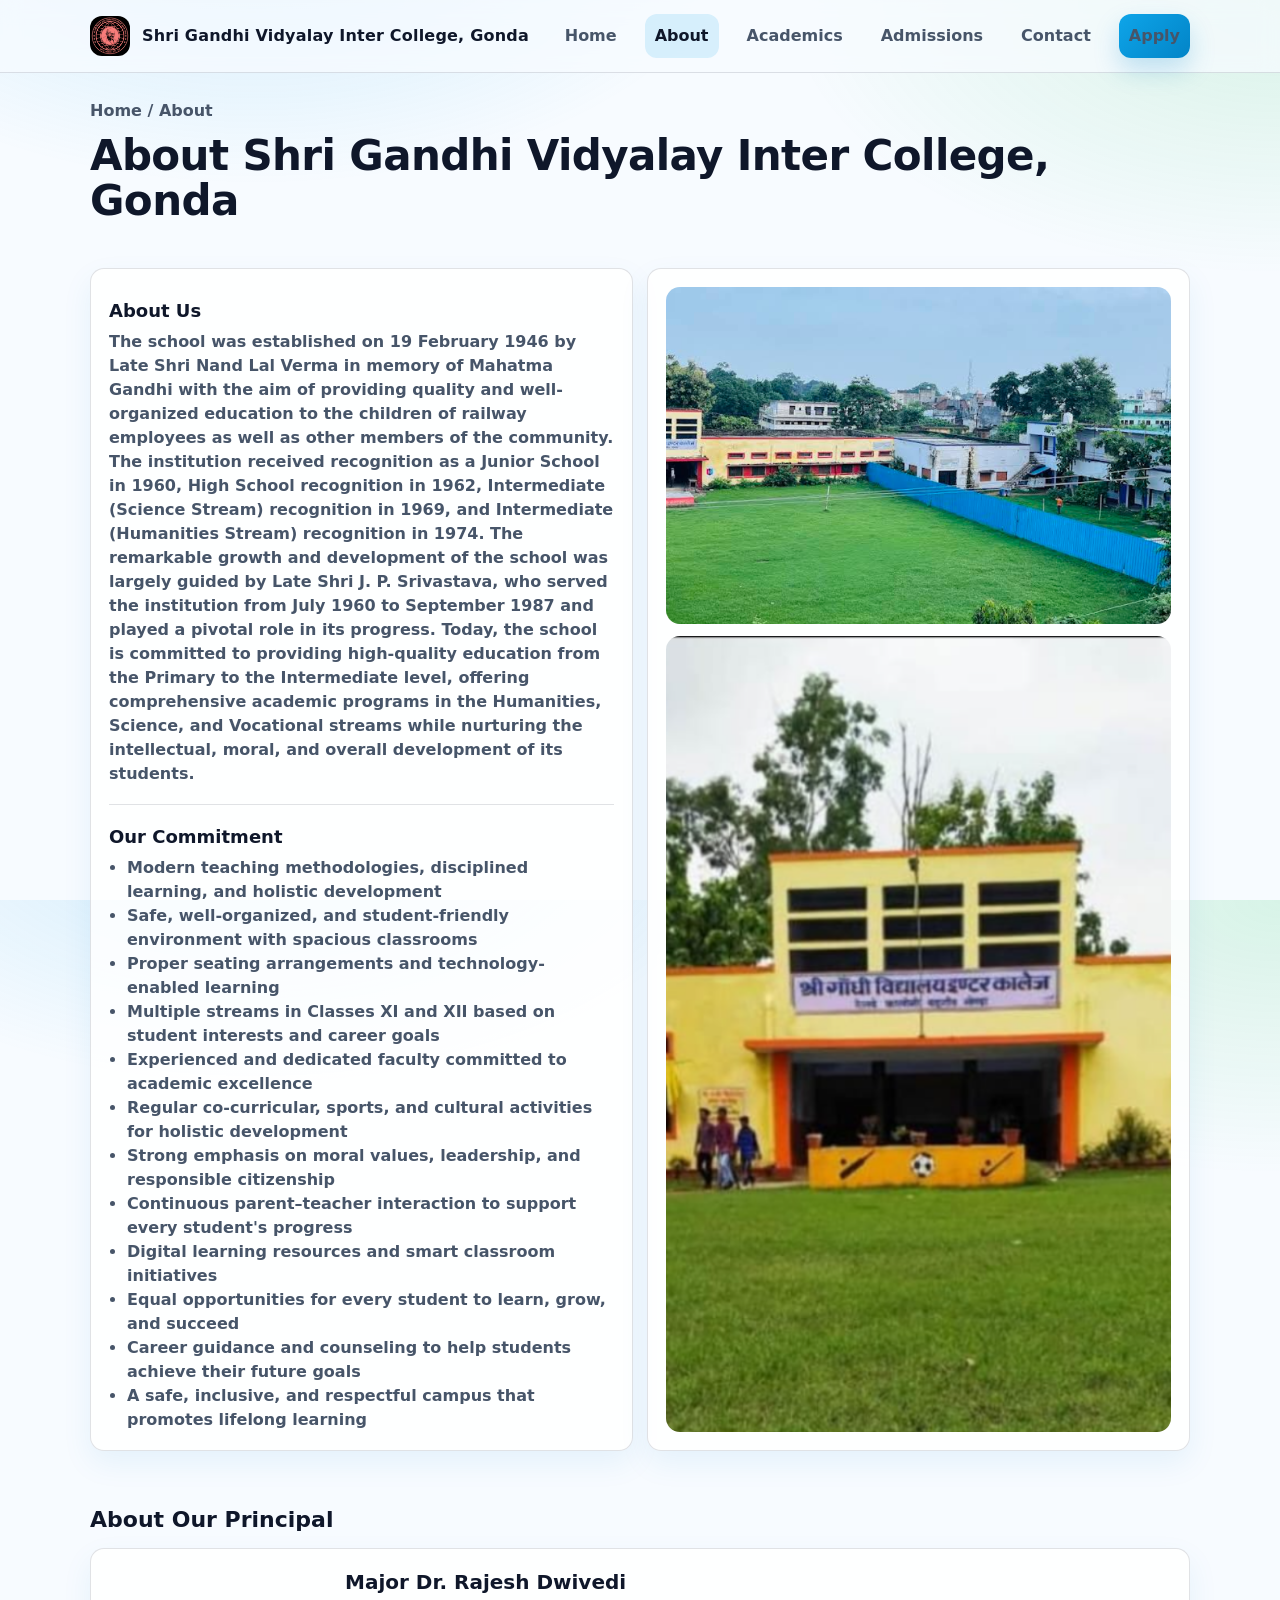
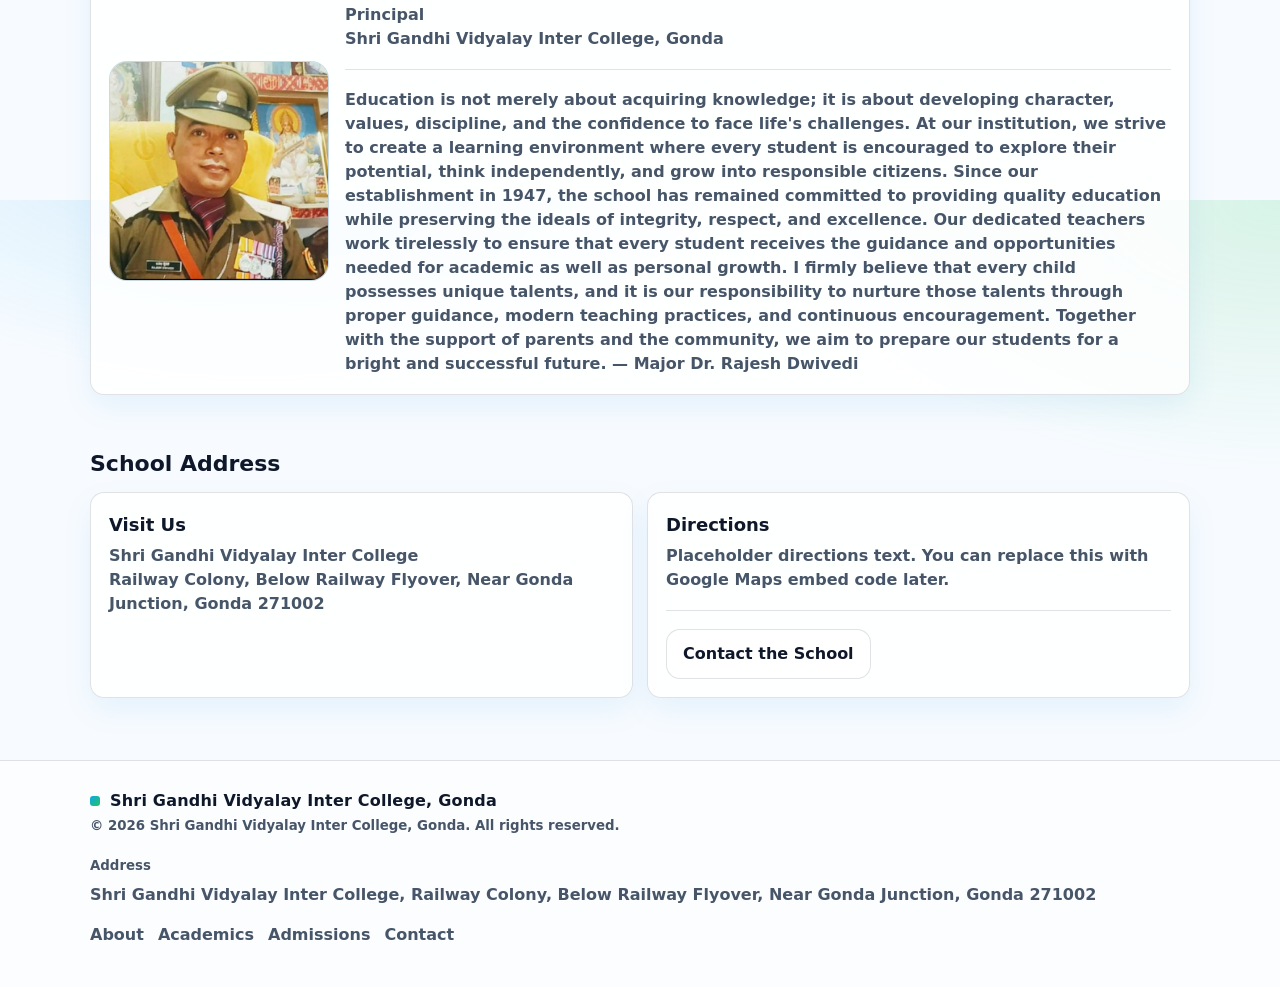
<file: about.html>
<!doctype html>
<html lang="en">
<head>
  <meta charset="utf-8" />
  <meta name="viewport" content="width=device-width, initial-scale=1" />
<title>About - Shri Gandhi Vidyalay Inter College, Gonda</title>
  <link rel="stylesheet" href="assets/css/styles.css" />
  <meta name="description" content="About Greenfield School" />
</head>
<body>
  <a class="skip-link" href="#main">Skip to content</a>

  <header class="header" role="banner">
    <div class="container">
      <nav class="nav" aria-label="Primary">
        <a class="brand" href="index.html" aria-label="Greenfield School Home">
          <div class="logo" aria-hidden="true" style="padding:0; background:transparent; border:0; box-shadow:none;">
            <img src="assets/images/ChatGPT Image Jul 10, 2026, 04_03_32 PM.png" alt="School logo" style="width:40px; height:40px; display:block; object-fit:contain; border-radius:12px;" />

          </div>
          <span>Shri Gandhi Vidyalay Inter College, Gonda</span>
        </a>

        <button class="menu-btn" type="button" aria-label="Open menu" aria-expanded="false">Menu</button>

        <div class="nav-links" role="navigation" aria-label="Site">
          <a href="index.html" data-nav="home">Home</a>
          <a href="about.html" data-nav="about">About</a>
          <a href="academics.html" data-nav="academics">Academics</a>
          <a href="admissions.html" data-nav="admissions">Admissions</a>
          <a href="contact.html" data-nav="contact">Contact</a>
          <a class="cta" href="admissions.html" aria-label="Apply now">Apply</a>
        </div>
      </nav>
    </div>
  </header>

  <main id="main" class="page-hero" role="main">
  <div class="container">
      <div class="breadcrumbs">Home / About</div>
      <h1 class="h1" style="margin-top:0;">About Shri Gandhi Vidyalay Inter College, Gonda</h1>
      <p class="lede">
    
      </p>



      <section class="section" aria-label="School about section">
        <div class="grid-2">
          <div class="card">
            <h3 style="font-size:18px;">About Us</h3>
            <p>
             The school was established on 19 February 1946 by Late Shri Nand Lal Verma in memory of Mahatma Gandhi with the aim of providing quality and well-organized education to the children of railway employees as well as other members of the community.

The institution received recognition as a Junior School in 1960, High School recognition in 1962, Intermediate (Science Stream) recognition in 1969, and Intermediate (Humanities Stream) recognition in 1974.

The remarkable growth and development of the school was largely guided by Late Shri J. P. Srivastava, who served the institution from July 1960 to September 1987 and played a pivotal role in its progress.

Today, the school is committed to providing high-quality education from the Primary to the Intermediate level, offering comprehensive academic programs in the Humanities, Science, and Vocational streams while nurturing the intellectual, moral, and overall development of its students.
            </p>
            <div class="hr"></div>
            <h3 style="font-size:18px;">Our Commitment</h3>
            <ul style="margin:0; padding-left:18px; color:var(--muted); font-weight:700;">
              <li>Modern teaching methodologies, disciplined learning, and holistic development</li>
              <li>Safe, well-organized, and student-friendly environment with spacious classrooms</li>
              <li>Proper seating arrangements and technology-enabled learning</li>
              <li>Multiple streams in Classes XI and XII based on student interests and career goals</li>
              <li>Experienced and dedicated faculty committed to academic excellence</li>

<li>Regular co-curricular, sports, and cultural activities for holistic development</li>

<li>Strong emphasis on moral values, leadership, and responsible citizenship</li>

<li>Continuous parent–teacher interaction to support every student's progress</li>

<li>Digital learning resources and smart classroom initiatives</li>

<li>Equal opportunities for every student to learn, grow, and succeed</li>
<li>Career guidance and counseling to help students achieve their future goals</li>

<li>A safe, inclusive, and respectful campus that promotes lifelong learning</li>
          </div>
          <div class="card about-images" style="padding:0; overflow:hidden;">
            <div class="about-images-inner">
              <img
                src="assets/images/Screenshot 2026-07-05 130047.png"
                alt="School campus"
                style="width:100%; height:100%; object-fit:cover; display:block; background:#e2f0ff;"
              />
              <img
                src="assets/images/Screenshot 2026-07-10 162945.png"
                alt="School campus gallery"
                style="width:100%; height:100%; object-fit:cover; display:block; background:#e2f0ff;"
              />
            </div>
          </div>
        </div>
      </section>

      <section class="section" aria-label="About principal">
        <h2 class="section-title">About Our Principal</h2>
        <div class="card" style="display:grid; grid-template-columns: 220px 1fr; gap:16px; align-items:center;">
          <div style="width:220px; height:220px; border-radius:18px; overflow:hidden; background:rgba(14,165,233,.10); border:1px solid var(--border);">
            <img
              src="assets/images/principal - Copy.jpeg"
              alt="Principal portrait placeholder"
              style="width:100%; height:100%; object-fit:cover; display:block;"
            />
          </div>
          <div>
            <h3 style="margin:0 0 6px; font-size:20px;">Major Dr. Rajesh Dwivedi</h3>
            <p style="margin:0; color:var(--muted); font-weight:750;">
              Principal</br> Shri Gandhi Vidyalay Inter College, Gonda
      
            </p>
            <div class="hr"></div>
            <p style="margin:0; color:var(--muted); font-weight:700;">
              Education is not merely about acquiring knowledge; it is about developing character, values, discipline, and the confidence to face life's challenges. At our institution, we strive to create a learning environment where every student is encouraged to explore their potential, think independently, and grow into responsible citizens.

Since our establishment in 1947, the school has remained committed to providing quality education while preserving the ideals of integrity, respect, and excellence. Our dedicated teachers work tirelessly to ensure that every student receives the guidance and opportunities needed for academic as well as personal growth.

I firmly believe that every child possesses unique talents, and it is our responsibility to nurture those talents through proper guidance, modern teaching practices, and continuous encouragement. Together with the support of parents and the community, we aim to prepare our students for a bright and successful future.

— Major Dr. Rajesh Dwivedi
            </p>
          </div>
        </div>
      </section>

      <section class="section" aria-label="School address">
        <h2 class="section-title">School Address</h2>
        <div class="grid-2">
          <div class="card">
            <h3 style="font-size:18px; margin-top:0;">Visit Us</h3>
            <p style="margin:0; color:var(--muted); font-weight:750;">
              Shri Gandhi Vidyalay Inter College<br/>
              Railway Colony, Below Railway Flyover, Near Gonda Junction, Gonda 271002<br/>
              
              
            </p>
          </div>
          <div class="card">
            <h3 style="font-size:18px; margin-top:0;">Directions</h3>
            <p style="margin:0; color:var(--muted); font-weight:750;">
              Placeholder directions text. You can replace this with Google Maps embed code later.
            </p>
            <div class="hr"></div>
            <a class="btn" href="contact.html">Contact the School</a>
          </div>
        </div>
      </section>
    </div>
  </main>

  <footer class="footer" role="contentinfo">
    <div class="container">
      <div class="footer-grid">
        <div>
          <div class="brand" style="gap:10px; font-weight:900;">
            <span style="display:inline-block; width:10px; height:10px; border-radius:3px; background:linear-gradient(135deg, var(--primary), var(--accent));"></span>
            <span>Shri Gandhi Vidyalay Inter College, Gonda</span>
          </div>
          <small>© <span id="year"></span> Shri Gandhi Vidyalay Inter College, Gonda. All rights reserved.</small>
        </div>

        <div>
          <small>Address</small>
          <div style="margin-top:6px; font-weight:800; color:var(--muted);">
            Shri Gandhi Vidyalay Inter College,
            Railway Colony, Below Railway Flyover, Near Gonda Junction, Gonda 271002
          </div>
        </div>
        <div class="footer-links" aria-label="Footer links">
          <a href="about.html">About</a>
          <a href="academics.html">Academics</a>
          <a href="admissions.html">Admissions</a>
          <a href="contact.html">Contact</a>
        </div>
      </div>
    </div>
  </footer>

  <script src="assets/js/app.js"></script>
  <script>
    document.getElementById('year').textContent = new Date().getFullYear();
  </script>
</body>
</html>
</file>
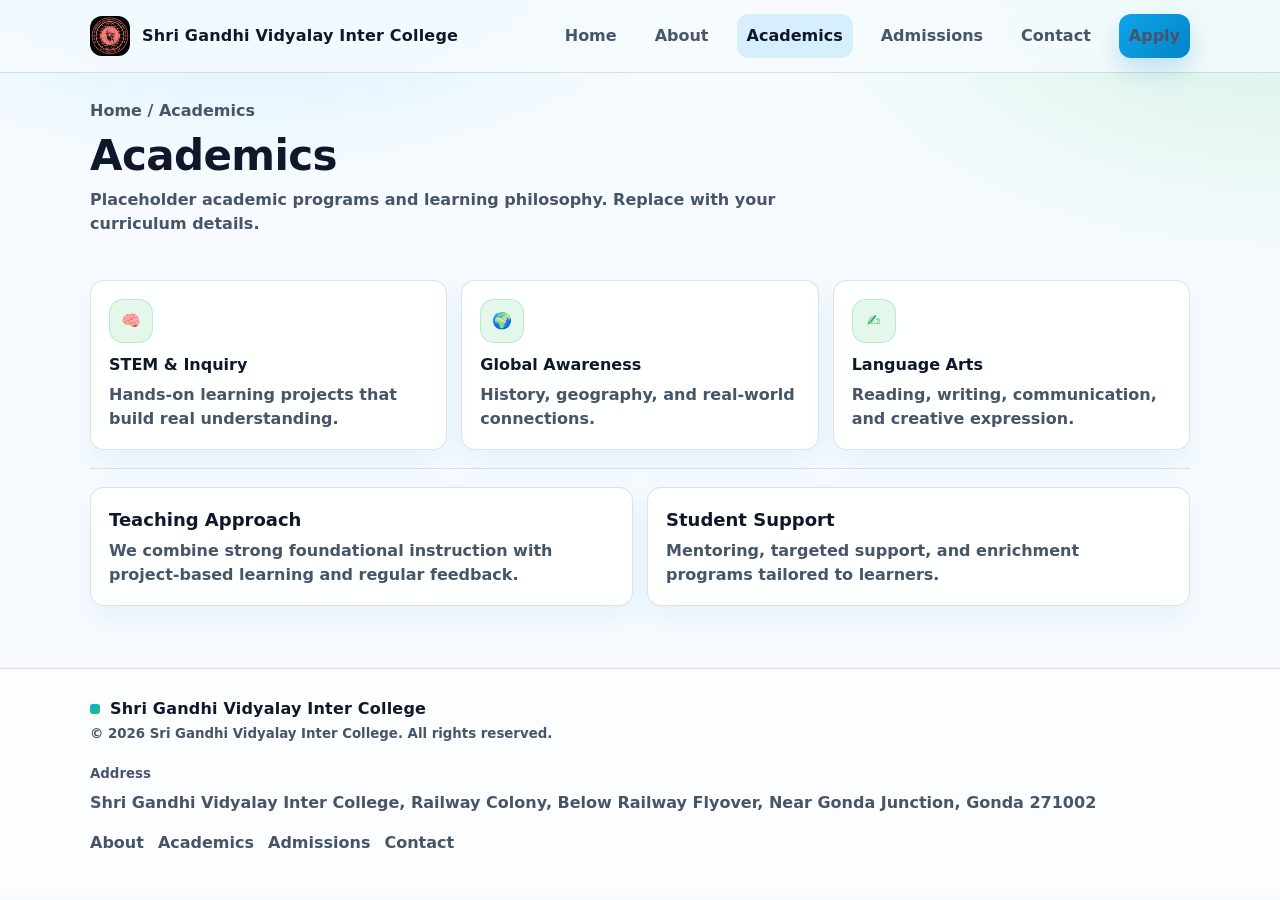
<file: academics.html>
<!doctype html>
<html lang="en">
<head>
  <meta charset="utf-8" />
  <meta name="viewport" content="width=device-width, initial-scale=1" />
  <title>Academics - Shri Gandhi Vidyalay Inter College</title>
  <link rel="stylesheet" href="assets/css/styles.css" />
</head>
<body>
  <a class="skip-link" href="#main">Skip to content</a>

  <header class="header" role="banner">
    <div class="container">
      <nav class="nav" aria-label="Primary">
        <a class="brand" href="index.html" aria-label="Sri Gandhi Vidyalay Inter College Home">
          <div class="logo" aria-hidden="true" style="background:transparent; box-shadow:none;">
            <img src="assets/images/ChatGPT Image Jul 10, 2026, 04_03_32 PM.png" alt="School logo" style="width:40px; height:40px; display:block; object-fit:contain; border-radius:12px;" />
          </div>

          <span>Shri Gandhi Vidyalay Inter College</span>
        </a>

        <button class="menu-btn" type="button" aria-label="Open menu" aria-expanded="false">Menu</button>

        <div class="nav-links" role="navigation" aria-label="Site">
          <a href="index.html" data-nav="home">Home</a>
          <a href="about.html" data-nav="about">About</a>
          <a href="academics.html" data-nav="academics">Academics</a>
          <a href="admissions.html" data-nav="admissions">Admissions</a>
          <a href="contact.html" data-nav="contact">Contact</a>
          <a class="cta" href="admissions.html" aria-label="Apply now">Apply</a>
        </div>
      </nav>
    </div>
  </header>

  <main id="main" class="page-hero" role="main">
    <div class="container">
      <div class="breadcrumbs">Home / Academics</div>
      <h1 class="h1" style="margin-top:0;">Academics</h1>
      <p class="lede">Placeholder academic programs and learning philosophy. Replace with your curriculum details.</p>

      <section class="section" aria-label="Academics overview">
        <div class="grid-3">
          <div class="card">
            <div class="icon-badge" aria-hidden="true">🧠</div>
            <h3>STEM & Inquiry</h3>
            <p>Hands-on learning projects that build real understanding.</p>
          </div>
          <div class="card">
            <div class="icon-badge" aria-hidden="true">🌍</div>
            <h3>Global Awareness</h3>
            <p>History, geography, and real-world connections.</p>
          </div>
          <div class="card">
            <div class="icon-badge" aria-hidden="true">✍️</div>
            <h3>Language Arts</h3>
            <p>Reading, writing, communication, and creative expression.</p>
          </div>
        </div>

        <div class="hr"></div>

        <div class="grid-2">
          <div class="card">
            <h3 style="font-size:18px; margin-top:0;">Teaching Approach</h3>
            <p style="margin:0; color:var(--muted); font-weight:750;">
              We combine strong foundational instruction with project-based learning and regular feedback.
            </p>
          </div>
          <div class="card">
            <h3 style="font-size:18px; margin-top:0;">Student Support</h3>
            <p style="margin:0; color:var(--muted); font-weight:750;">
              Mentoring, targeted support, and enrichment programs tailored to learners.
            </p>
          </div>
        </div>
      </section>
    </div>
  </main>

  <footer class="footer" role="contentinfo">
    <div class="container">
      <div class="footer-grid">
        <div>
          <div class="brand" style="gap:10px; font-weight:900;">
            <span style="display:inline-block; width:10px; height:10px; border-radius:3px; background:linear-gradient(135deg, var(--primary), var(--accent));"></span>
            <span>Shri Gandhi Vidyalay Inter College</span>
          </div>
          <small>© <span id="year"></span> Sri Gandhi Vidyalay Inter College. All rights reserved.</small>
        </div>
        <div>
          <small>Address</small>
          <div style="margin-top:6px; font-weight:800; color:var(--muted);">
            Shri Gandhi Vidyalay Inter College, Railway Colony, Below Railway Flyover, Near Gonda Junction, Gonda 271002
          </div>
        </div>
        <div class="footer-links" aria-label="Footer links">
          <a href="about.html">About</a>
          <a href="academics.html">Academics</a>
          <a href="admissions.html">Admissions</a>
          <a href="contact.html">Contact</a>
        </div>
      </div>
    </div>
  </footer>

  <script src="assets/js/app.js"></script>
  <script>
    document.getElementById('year').textContent = new Date().getFullYear();
  </script>
</body>
</html>
</file>
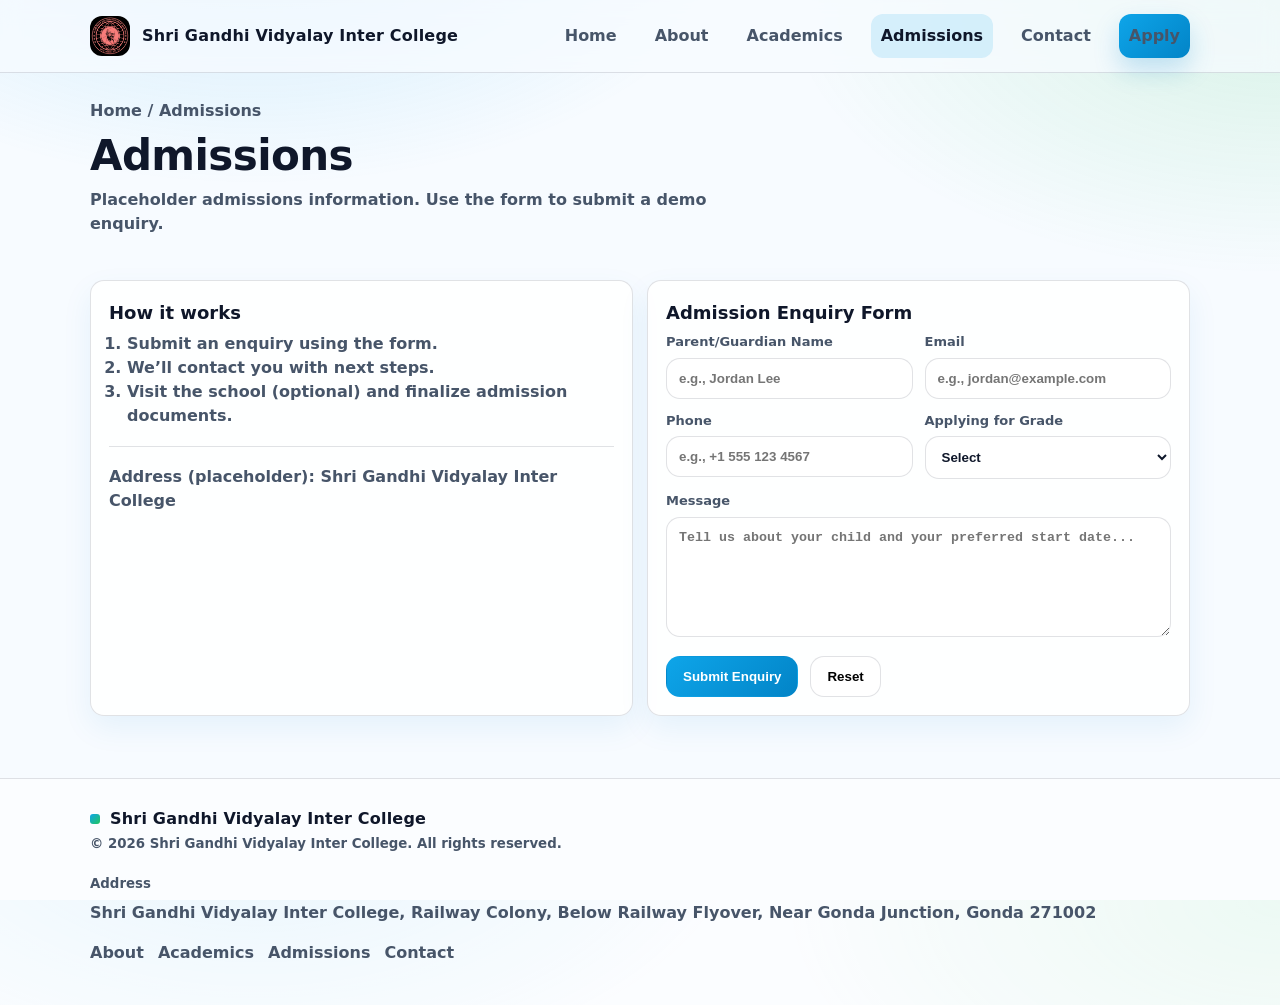
<file: admissions.html>
<!doctype html>
<html lang="en">
<head>
  <meta charset="utf-8" />
  <meta name="viewport" content="width=device-width, initial-scale=1" />
  <title>Admissions - Shri Gandhi Vidyalay Inter College</title>
  <link rel="stylesheet" href="assets/css/styles.css" />
</head>
<body>
  <a class="skip-link" href="#main">Skip to content</a>

  <header class="header" role="banner">
    <div class="container">
      <nav class="nav" aria-label="Primary">
        <a class="brand" href="index.html" aria-label="Sri Gandhi Vidyalay Inter College Home">
          <div class="logo" aria-hidden="true" style="background:transparent; box-shadow:none;">
            <img src="assets/images/ChatGPT Image Jul 10, 2026, 04_03_32 PM.png" alt="School logo" style="width:40px; height:40px; display:block; object-fit:contain; border-radius:12px;" />
          </div>

          <span>Shri Gandhi Vidyalay Inter College</span>
        </a>

        <button class="menu-btn" type="button" aria-label="Open menu" aria-expanded="false">Menu</button>

        <div class="nav-links" role="navigation" aria-label="Site">
          <a href="index.html" data-nav="home">Home</a>
          <a href="about.html" data-nav="about">About</a>
          <a href="academics.html" data-nav="academics">Academics</a>
          <a href="admissions.html" data-nav="admissions">Admissions</a>
          <a href="contact.html" data-nav="contact">Contact</a>
          <a class="cta" href="admissions.html" aria-label="Apply now">Apply</a>
        </div>
      </nav>
    </div>
  </header>

  <main id="main" class="page-hero" role="main">
    <div class="container">
      <div class="breadcrumbs">Home / Admissions</div>
      <h1 class="h1" style="margin-top:0;">Admissions</h1>
      <p class="lede">Placeholder admissions information. Use the form to submit a demo enquiry.</p>

      <section class="section" aria-label="Admissions info and form">
        <div class="grid-2">
          <div class="card">
            <h3 style="font-size:18px; margin-top:0;">How it works</h3>
            <ol style="margin:0; padding-left:18px; color:var(--muted); font-weight:750;">
              <li>Submit an enquiry using the form.</li>
              <li>We’ll contact you with next steps.</li>
              <li>Visit the school (optional) and finalize admission documents.</li>
            </ol>
            <div class="hr"></div>
            <p style="margin:0; color:var(--muted); font-weight:750;">
              Address (placeholder): Shri Gandhi Vidyalay Inter College
            </p>
          </div>

          <div class="card">
            <h3 style="font-size:18px; margin-top:0;">Admission Enquiry Form</h3>

            <form id="admissions-form" autocomplete="on">
              <div class="form-row">
                <div>
                  <label for="parent-name">Parent/Guardian Name</label>
                  <input id="parent-name" name="parent_name" required placeholder="e.g., Jordan Lee" />
                </div>
                <div>
                  <label for="email">Email</label>
                  <input id="email" name="email" type="email" required placeholder="e.g., jordan@example.com" />
                </div>
              </div>

              <div class="form-row" style="margin-top:12px;">
                <div>
                  <label for="phone">Phone</label>
                  <input id="phone" name="phone" required placeholder="e.g., +1 555 123 4567" />
                </div>
                <div>
                  <label for="grade">Applying for Grade</label>
                  <select id="grade" name="grade" required>
                    <option value="">Select</option>
                    <option>Pre-K</option>
                    <option>Grade 1</option>
                    <option>Grade 2</option>
                    <option>Grade 3</option>
                    <option>Grade 4</option>
                    <option>Grade 5</option>
                    <option>Grade 6</option>
                    <option>Grade 7</option>
                    <option>Grade 8</option>
                    <option>Grade 9</option>
                    <option>Grade 10</option>
                    <option>Grade 11</option>
                    <option>Grade 12</option>
                  </select>
                </div>
              </div>

              <div style="margin-top:12px;">
                <label for="message">Message</label>
                <textarea id="message" name="message" placeholder="Tell us about your child and your preferred start date..."></textarea>
              </div>

              <div class="form-actions">
                <button class="btn btn-primary" type="submit">Submit Enquiry</button>
                <button class="btn" type="reset">Reset</button>
              </div>

              <div class="notice" id="admissions-notice" aria-live="polite"></div>
            </form>
          </div>
        </div>
      </section>
    </div>
  </main>

  <footer class="footer" role="contentinfo">
    <div class="container">
      <div class="footer-grid">
        <div>
          <div class="brand" style="gap:10px; font-weight:900;">
            <span style="display:inline-block; width:10px; height:10px; border-radius:3px; background:linear-gradient(135deg, var(--primary), var(--accent));"></span>
            <span>Shri Gandhi Vidyalay Inter College</span>
          </div>
          <small>© <span id="year"></span> Shri Gandhi Vidyalay Inter College. All rights reserved.</small>
        </div>
        <div>
          <small>Address</small>
          <div style="margin-top:6px; font-weight:800; color:var(--muted);">
            Shri Gandhi Vidyalay Inter College, Railway Colony, Below Railway Flyover, Near Gonda Junction, Gonda 271002
          </div>
        </div>
        <div class="footer-links" aria-label="Footer links">
          <a href="about.html">About</a>
          <a href="academics.html">Academics</a>
          <a href="admissions.html">Admissions</a>
          <a href="contact.html">Contact</a>
        </div>
      </div>
    </div>
  </footer>

  <script src="assets/js/app.js"></script>
  <script>
    document.getElementById('year').textContent = new Date().getFullYear();
  </script>
</body>
</html>
</file>
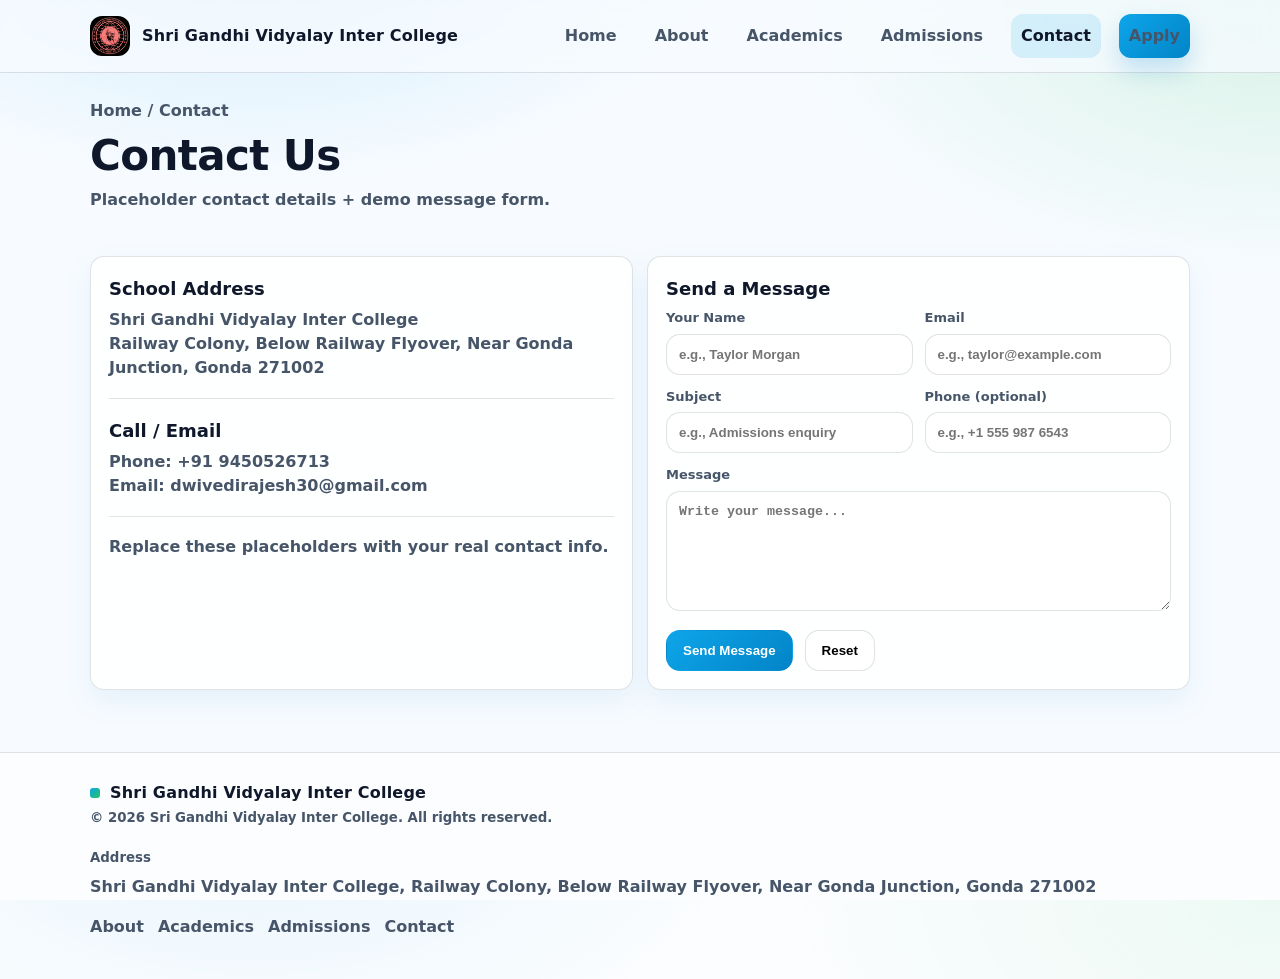
<file: contact.html>
<!doctype html>
<html lang="en">
<head>
  <meta charset="utf-8" />
  <meta name="viewport" content="width=device-width, initial-scale=1" />
  <title>Contact - Shri Gandhi Vidyalay Inter College</title>
  <link rel="stylesheet" href="assets/css/styles.css" />
</head>
<body>
  <a class="skip-link" href="#main">Skip to content</a>

  <header class="header" role="banner">
    <div class="container">
      <nav class="nav" aria-label="Primary">
        <a class="brand" href="index.html" aria-label="Shri Gandhi Vidyalay Inter College">
          <div class="logo" aria-hidden="true" style="background:transparent; box-shadow:none;">
            <img src="assets/images/ChatGPT Image Jul 10, 2026, 04_03_32 PM.png" alt="School logo" style="width:40px; height:40px; display:block; object-fit:contain; border-radius:12px;" />
          </div>

          <span>Shri Gandhi Vidyalay Inter College</span>
        </a>

        <button class="menu-btn" type="button" aria-label="Open menu" aria-expanded="false">Menu</button>

        <div class="nav-links" role="navigation" aria-label="Site">
          <a href="index.html" data-nav="home">Home</a>
          <a href="about.html" data-nav="about">About</a>
          <a href="academics.html" data-nav="academics">Academics</a>
          <a href="admissions.html" data-nav="admissions">Admissions</a>
          <a href="contact.html" data-nav="contact">Contact</a>
          <a class="cta" href="admissions.html" aria-label="Apply now">Apply</a>
        </div>
      </nav>
    </div>
  </header>

  <main id="main" class="page-hero" role="main">
    <div class="container">
      <div class="breadcrumbs">Home / Contact</div>
      <h1 class="h1" style="margin-top:0;">Contact Us</h1>
      <p class="lede">Placeholder contact details + demo message form.</p>

      <section class="section" aria-label="Contact information">
        <div class="grid-2">
          <div class="card">
            <h3 style="font-size:18px; margin-top:0;">School Address</h3>
            <p style="margin:0; color:var(--muted); font-weight:750;">
              Shri Gandhi Vidyalay Inter College<br/> 
              Railway Colony, Below Railway Flyover, Near Gonda Junction, Gonda 271002<br/>
          
            </p>
            <div class="hr"></div>
            <h3 style="font-size:18px; margin-top:0;">Call / Email</h3>
            <p style="margin:0; color:var(--muted); font-weight:750;">
              Phone: +91 9450526713<br/>
              Email: dwivedirajesh30@gmail.com
            </p>
            <div class="hr"></div>
            <p style="margin:0; color:var(--muted); font-weight:750;">
              Replace these placeholders with your real contact info.
            </p>
          </div>

          <div class="card">
            <h3 style="font-size:18px; margin-top:0;">Send a Message</h3>

            <form id="contact-form" autocomplete="on">
              <div class="form-row">
                <div>
                  <label for="c-name">Your Name</label>
                  <input id="c-name" name="name" required placeholder="e.g., Taylor Morgan" />
                </div>
                <div>
                  <label for="c-email">Email</label>
                  <input id="c-email" name="email" type="email" required placeholder="e.g., taylor@example.com" />
                </div>
              </div>

              <div class="form-row" style="margin-top:12px;">
                <div>
                  <label for="c-subject">Subject</label>
                  <input id="c-subject" name="subject" required placeholder="e.g., Admissions enquiry" />
                </div>
                <div>
                  <label for="c-phone">Phone (optional)</label>
                  <input id="c-phone" name="phone" placeholder="e.g., +1 555 987 6543" />
                </div>
              </div>

              <div style="margin-top:12px;">
                <label for="c-message">Message</label>
                <textarea id="c-message" name="message" required placeholder="Write your message..."></textarea>
              </div>

              <div class="form-actions">
                <button class="btn btn-primary" type="submit">Send Message</button>
                <button class="btn" type="reset">Reset</button>
              </div>

              <div class="notice" id="contact-notice" aria-live="polite"></div>
            </form>
          </div>
        </div>
      </section>
    </div>
  </main>

  <footer class="footer" role="contentinfo">
    <div class="container">
      <div class="footer-grid">
        <div>
          <div class="brand" style="gap:10px; font-weight:900;">
            <span style="display:inline-block; width:10px; height:10px; border-radius:3px; background:linear-gradient(135deg, var(--primary), var(--accent));"></span>
            <span>Shri Gandhi Vidyalay Inter College</span>
          </div>
          <small>© <span id="year"></span> Sri Gandhi Vidyalay Inter College. All rights reserved.</small>
        </div>
        <div>
          <small>Address</small>
          <div style="margin-top:6px; font-weight:800; color:var(--muted);">
            Shri Gandhi Vidyalay Inter College, Railway Colony, Below Railway Flyover, Near Gonda Junction, Gonda 271002
          </div>
        </div>
        <div class="footer-links" aria-label="Footer links">
          <a href="about.html">About</a>
          <a href="academics.html">Academics</a>
          <a href="admissions.html">Admissions</a>
          <a href="contact.html">Contact</a>
        </div>
      </div>
    </div>
  </footer>

  <script src="assets/js/app.js"></script>
  <script>
    document.getElementById('year').textContent = new Date().getFullYear();
  </script>
</body>
</html>
</file>
<file: assets/css/styles.css>
/* School Website Styles */
:root{
  --bg:#f7fbff;
  --card:#ffffff;
  --text:#0f172a;
  --muted:#475569;
  --primary:#0ea5e9;
  --primary-2:#0284c7;
  --accent:#22c55e;
  --accent-2:#16a34a;
  --border:rgba(15,23,42,.12);
  --shadow: 0 10px 30px rgba(2,132,199,.10);
  --radius: 14px;
  --max: 1100px;
}

*{box-sizing:border-box}

html,body{height:100%}
body{
  margin:0;
  font-family: ui-sans-serif, system-ui, -apple-system, Segoe UI, Roboto, Helvetica, Arial, "Apple Color Emoji","Segoe UI Emoji";
  background: radial-gradient(900px 500px at 20% -10%, rgba(14,165,233,.18), transparent 55%),
              radial-gradient(900px 500px at 100% 0%, rgba(34,197,94,.15), transparent 55%),
              var(--bg);
  color:var(--text);
  line-height:1.5;
}

a{color:inherit; text-decoration:none}

.container{
  width: min(var(--max), calc(100% - 32px));
  margin: 0 auto;
}

.skip-link{
  position:absolute;
  left:-999px;
  top:auto;
  width:1px;
  height:1px;
  overflow:hidden;
}
.skip-link:focus{
  left:16px;
  top:16px;
  width:auto;
  height:auto;
  padding:10px 12px;
  background:#fff;
  border:1px solid var(--border);
  border-radius:10px;
  z-index:9999;
}

/* Header / Nav */
.header{
  position: sticky;
  top:0;
  z-index:50;
  background: rgba(247,251,255,.75);
  backdrop-filter: blur(10px);
  border-bottom: 1px solid var(--border);
}

.nav{
  display:flex;
  align-items:center;
  justify-content:space-between;
  padding:14px 0;
}

.brand{
  display:flex;
  align-items:center;
  gap:12px;
  font-weight:800;
  letter-spacing:.2px;
}

.logo{
  width:40px;
  height:40px;
  border-radius:12px;
  background: linear-gradient(135deg, var(--primary), var(--accent));
  display:grid;
  place-items:center;
  color:#fff;
  box-shadow: 0 10px 25px rgba(14,165,233,.25);
}

.logo svg{display:block}

.nav-links{
  display:flex;
  align-items:center;
  gap:18px;
}

.nav-links a{
  color:var(--muted);
  font-weight:600;
  padding:10px 10px;
  border-radius:12px;
}

.nav-links a:hover{
  background: rgba(14,165,233,.10);
  color:var(--text);
}

.cta{
  display:inline-flex;
  align-items:center;
  gap:10px;
  padding:10px 14px;
  border-radius:12px;
  background: linear-gradient(135deg, var(--primary), var(--primary-2));
  color:#fff;
  font-weight:800;
  box-shadow: 0 12px 26px rgba(2,132,199,.22);
}

.cta:hover{filter:brightness(.98)}

.menu-btn{
  display:none;
  border:1px solid var(--border);
  background:#fff;
  border-radius:12px;
  padding:10px 12px;
  font-weight:800;
}

/* Mobile nav */
@media (max-width: 860px){
  .menu-btn{display:inline-flex; align-items:center; gap:8px; cursor:pointer}
  .nav-links{display:none}
  .nav-links.open{
    display:flex;
    flex-direction:column;
    align-items:flex-start;
    gap:10px;
    padding:12px;
  }
}

/* Hero */
.hero{
  padding: 52px 0 26px;
}

.hero-grid{
  display:grid;
  grid-template-columns: 1.15fr .85fr;
  gap: 20px;
  align-items: stretch;
}

@media (max-width: 900px){
  .hero-grid{grid-template-columns:1fr}
}

.hero-card{
  background: rgba(255,255,255,.78);
  border:1px solid var(--border);
  border-radius: var(--radius);
  box-shadow: var(--shadow);
  padding: 26px;
}

.kicker{
  display:inline-flex;
  align-items:center;
  gap:10px;
  padding:8px 12px;
  border-radius:999px;
  background: rgba(14,165,233,.12);
  color: var(--primary-2);
  font-weight:800;
  border:1px solid rgba(2,132,199,.18);
}

.h1{
  font-size: 42px;
  line-height:1.08;
  margin: 14px 0 10px;
  letter-spacing:-.6px;
}

@media (max-width: 520px){
  .h1{font-size:32px}
}

.lede{
  color: var(--muted);
  font-weight:600;
  margin: 0 0 18px;
  max-width: 62ch;
}

.hero-actions{
  display:flex;
  align-items:center;
  gap:12px;
  flex-wrap:wrap;
}

.btn{
  display:inline-flex;
  align-items:center;
  gap:10px;
  padding: 12px 16px;
  border-radius: 14px;
  border: 1px solid var(--border);
  background:#fff;
  font-weight:900;
  cursor:pointer;
}
.btn:hover{background: rgba(14,165,233,.06)}

.btn-primary{
  background: linear-gradient(135deg, var(--primary), var(--primary-2));
  color:#fff;
  border-color: transparent;
}
.btn-primary:hover{filter:brightness(.98)}

/* Stats */
.stats{
  display:grid;
  grid-template-columns: repeat(2, minmax(0,1fr));
  gap: 12px;
  margin-top: 14px;
}

.stat{
  padding:14px;
  border-radius: 14px;
  background:#fff;
  border:1px solid var(--border);
}
.stat b{display:block; font-size:18px}
.stat span{color:var(--muted); font-weight:650}

/* Sections */
.section{padding: 26px 0}

.section-title{
  font-size: 22px;
  margin: 0 0 12px;
}

.grid-3{display:grid; grid-template-columns: repeat(3, minmax(0, 1fr)); gap:14px}
.grid-2{display:grid; grid-template-columns: repeat(2, minmax(0, 1fr)); gap:14px}

@media (max-width: 900px){
  .grid-3{grid-template-columns:1fr}
  .grid-2{grid-template-columns:1fr}
}

.card{
  background: rgba(255,255,255,.82);
  border:1px solid var(--border);
  border-radius: var(--radius);
  box-shadow: 0 12px 30px rgba(2,132,199,.08);
  padding: 18px;
}

.card h3{margin: 10px 0 6px; font-size: 16px}
.card p{margin:0; color: var(--muted); font-weight:600}

.icon-badge{
  width:44px;
  height:44px;
  border-radius:14px;
  display:grid;
  place-items:center;
  background: rgba(34,197,94,.12);
  border:1px solid rgba(22,163,74,.18);
  color: var(--accent-2);
}

/* Page header */
.page-hero{
  padding: 26px 0 12px;
}

.breadcrumbs{
  color: var(--muted);
  font-weight:650;
  margin-bottom: 10px;
}

/* About page stacked images */
.about-images{
  padding:0;
}

.about-images-inner{
  height:100%;
  display:flex;
  flex-direction:column;
  gap:12px;
  padding:18px;
}

.about-images-inner img{
  flex:1;
  width:100%;
  height:100%;
  object-fit:cover;
  display:block;
  border-radius:14px;
  background:#e2f0ff;
}

@media (max-width: 900px){
  .about-images-inner{padding:14px}
}

@media (max-width: 520px){
  .about-images-inner{gap:10px}
}

/* Forms */
.form-row{display:grid; grid-template-columns: repeat(2, minmax(0, 1fr)); gap:12px}
@media (max-width: 700px){
  .form-row{grid-template-columns:1fr}
}

label{display:block; font-weight:800; font-size: 13px; color: var(--muted); margin-bottom: 6px}

input, select, textarea{
  width:100%;
  padding: 12px 12px;
  border-radius: 14px;
  border: 1px solid var(--border);
  background:#fff;
  outline:none;
  font-weight:650;
  color:var(--text);
}

textarea{min-height: 120px; resize: vertical}

input:focus, select:focus, textarea:focus{
  border-color: rgba(2,132,199,.55);
  box-shadow: 0 0 0 4px rgba(14,165,233,.15);
}

.form-actions{display:flex; gap:12px; align-items:center; flex-wrap:wrap; margin-top: 12px}

.notice{
  margin-top: 10px;
  padding: 12px;
  border-radius: 14px;
  border: 1px solid rgba(22,163,74,.25);
  background: rgba(34,197,94,.10);
  color: #0f7a34;
  font-weight:800;
  display:none;
}

.notice.show{display:block}

/* Footer */
.footer{
  padding: 28px 0 40px;
  border-top: 1px solid var(--border);
  margin-top: 24px;
  background: rgba(255,255,255,.55);
}

.footer-grid{
  display:flex;
  align-items:flex-start;
  justify-content:space-between;
  gap: 16px;
  flex-wrap:wrap;
}

.footer small{color: var(--muted); font-weight:650}

.footer-links{display:flex; gap: 14px; flex-wrap:wrap}
.footer-links a{color: var(--muted); font-weight:800}
.footer-links a:hover{color: var(--text)}

/* Utility */
.muted{color:var(--muted)}

.hr{height:1px; background: var(--border); border:0; margin:18px 0}
</file>
